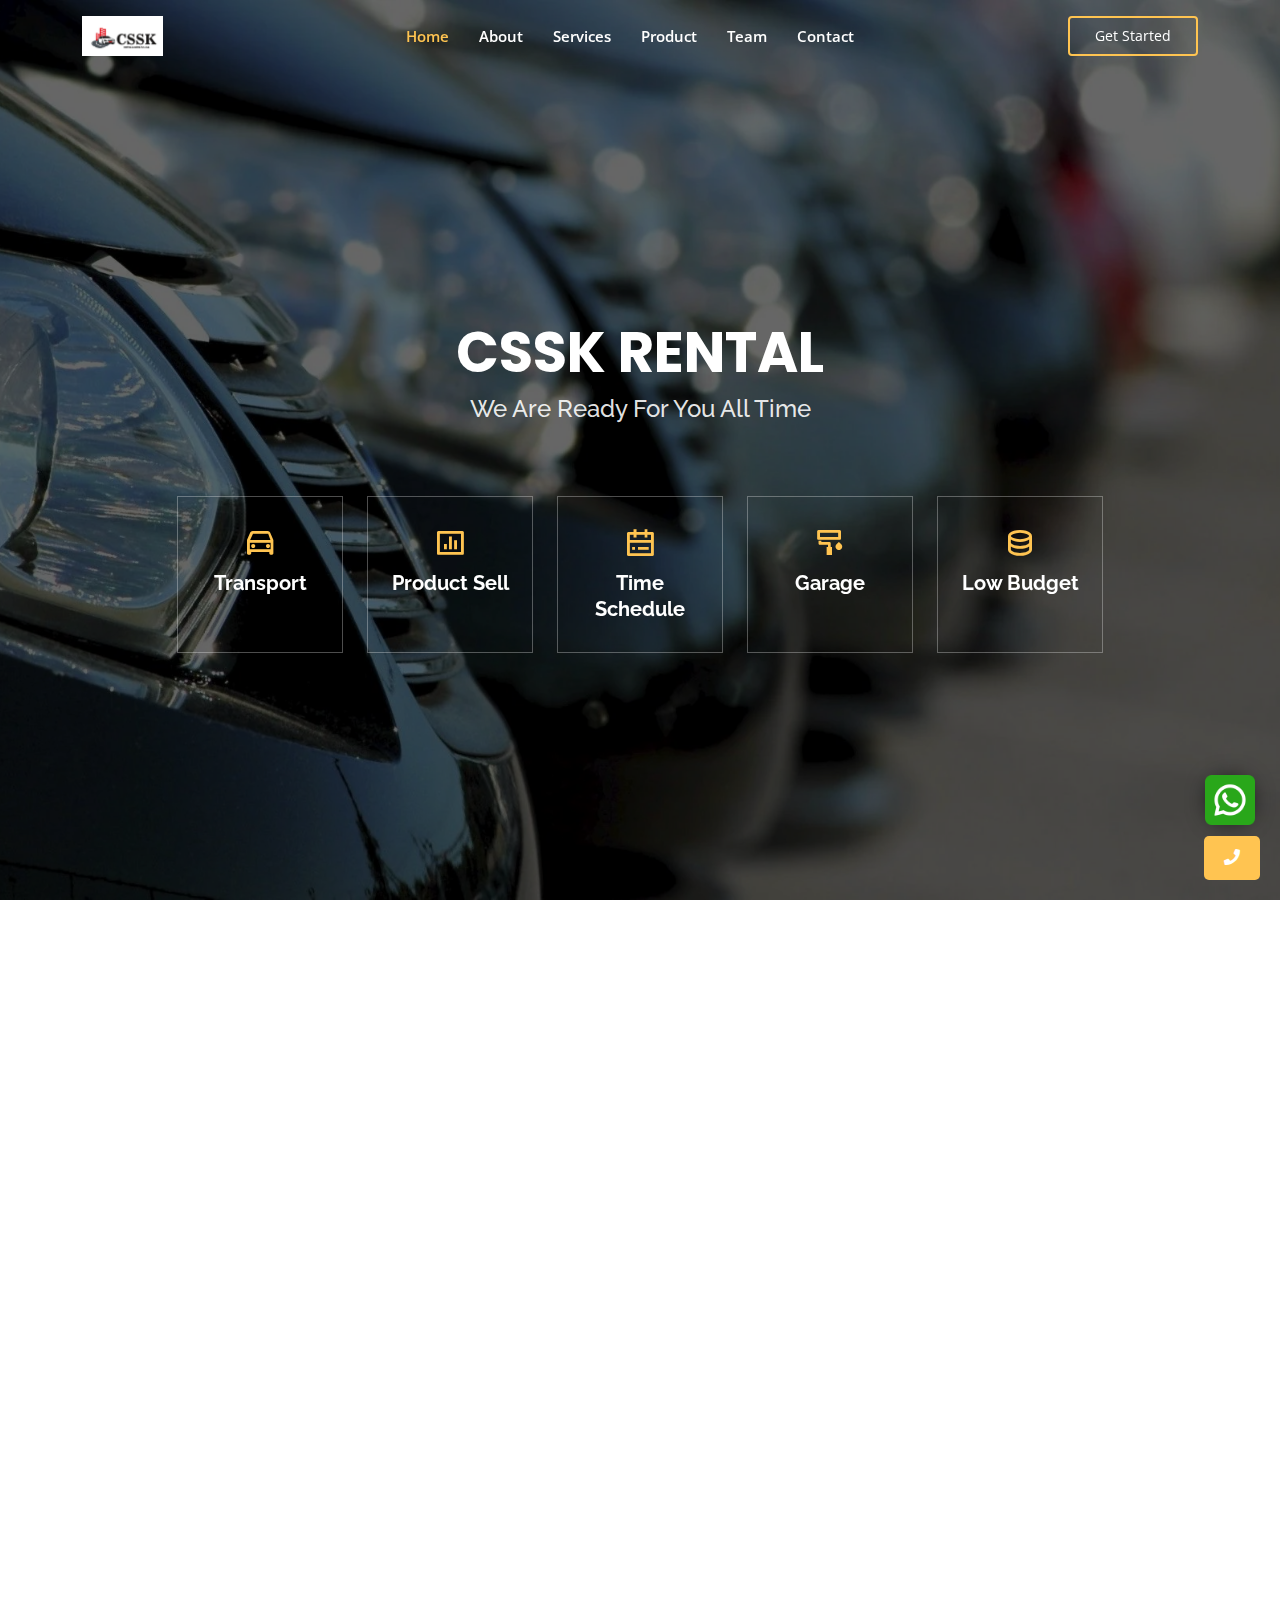
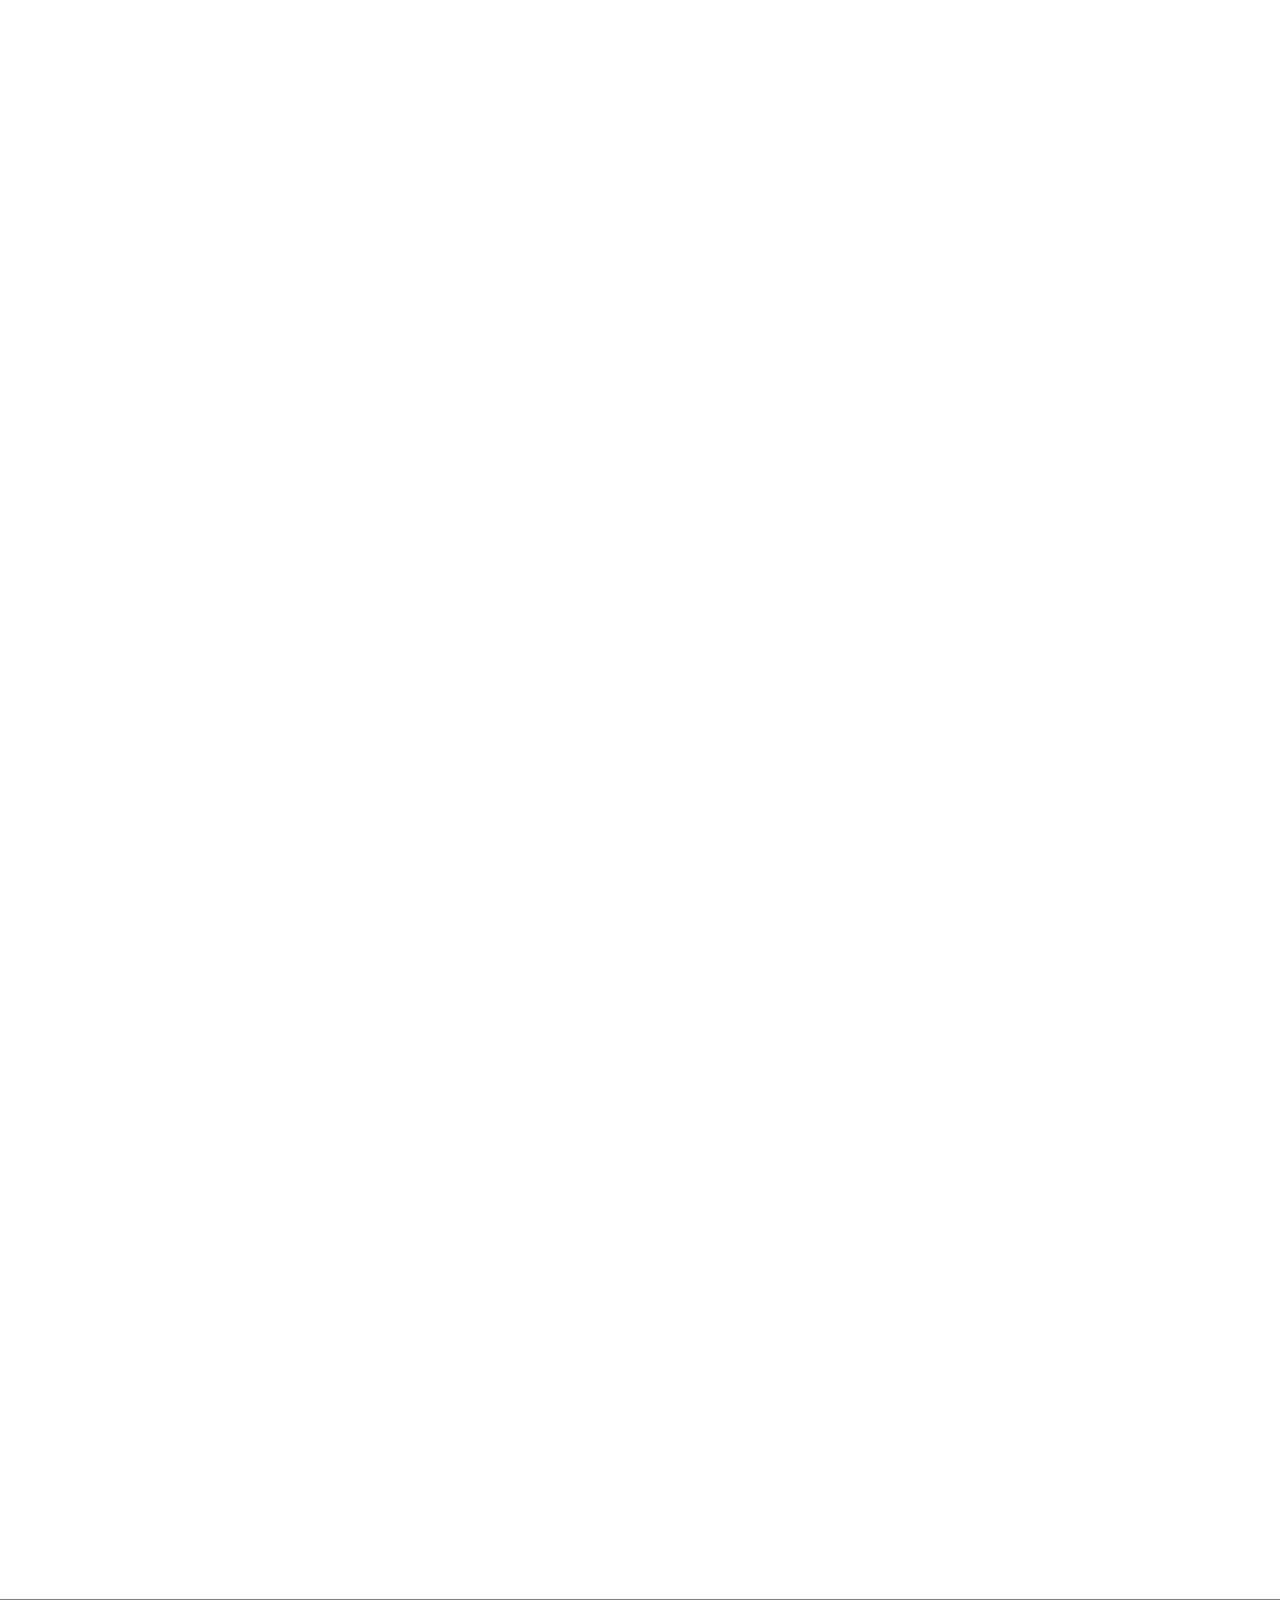
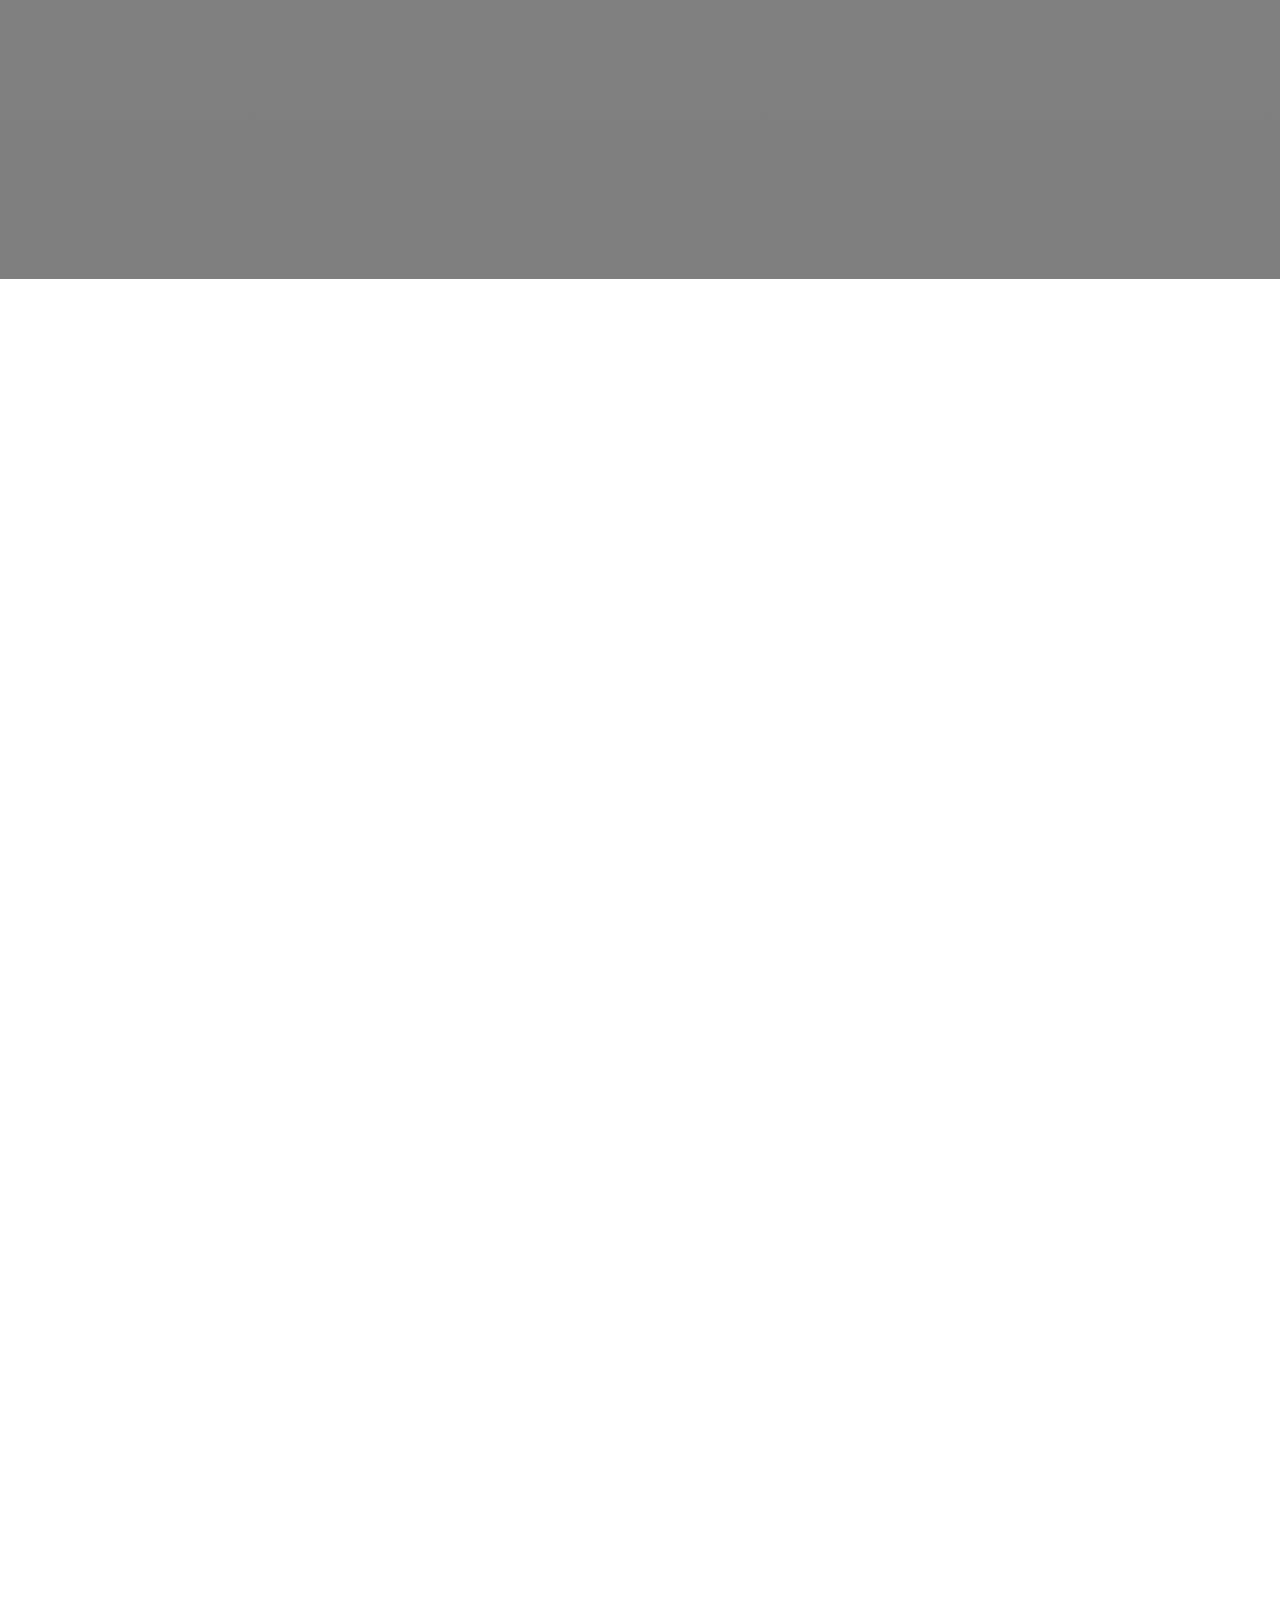
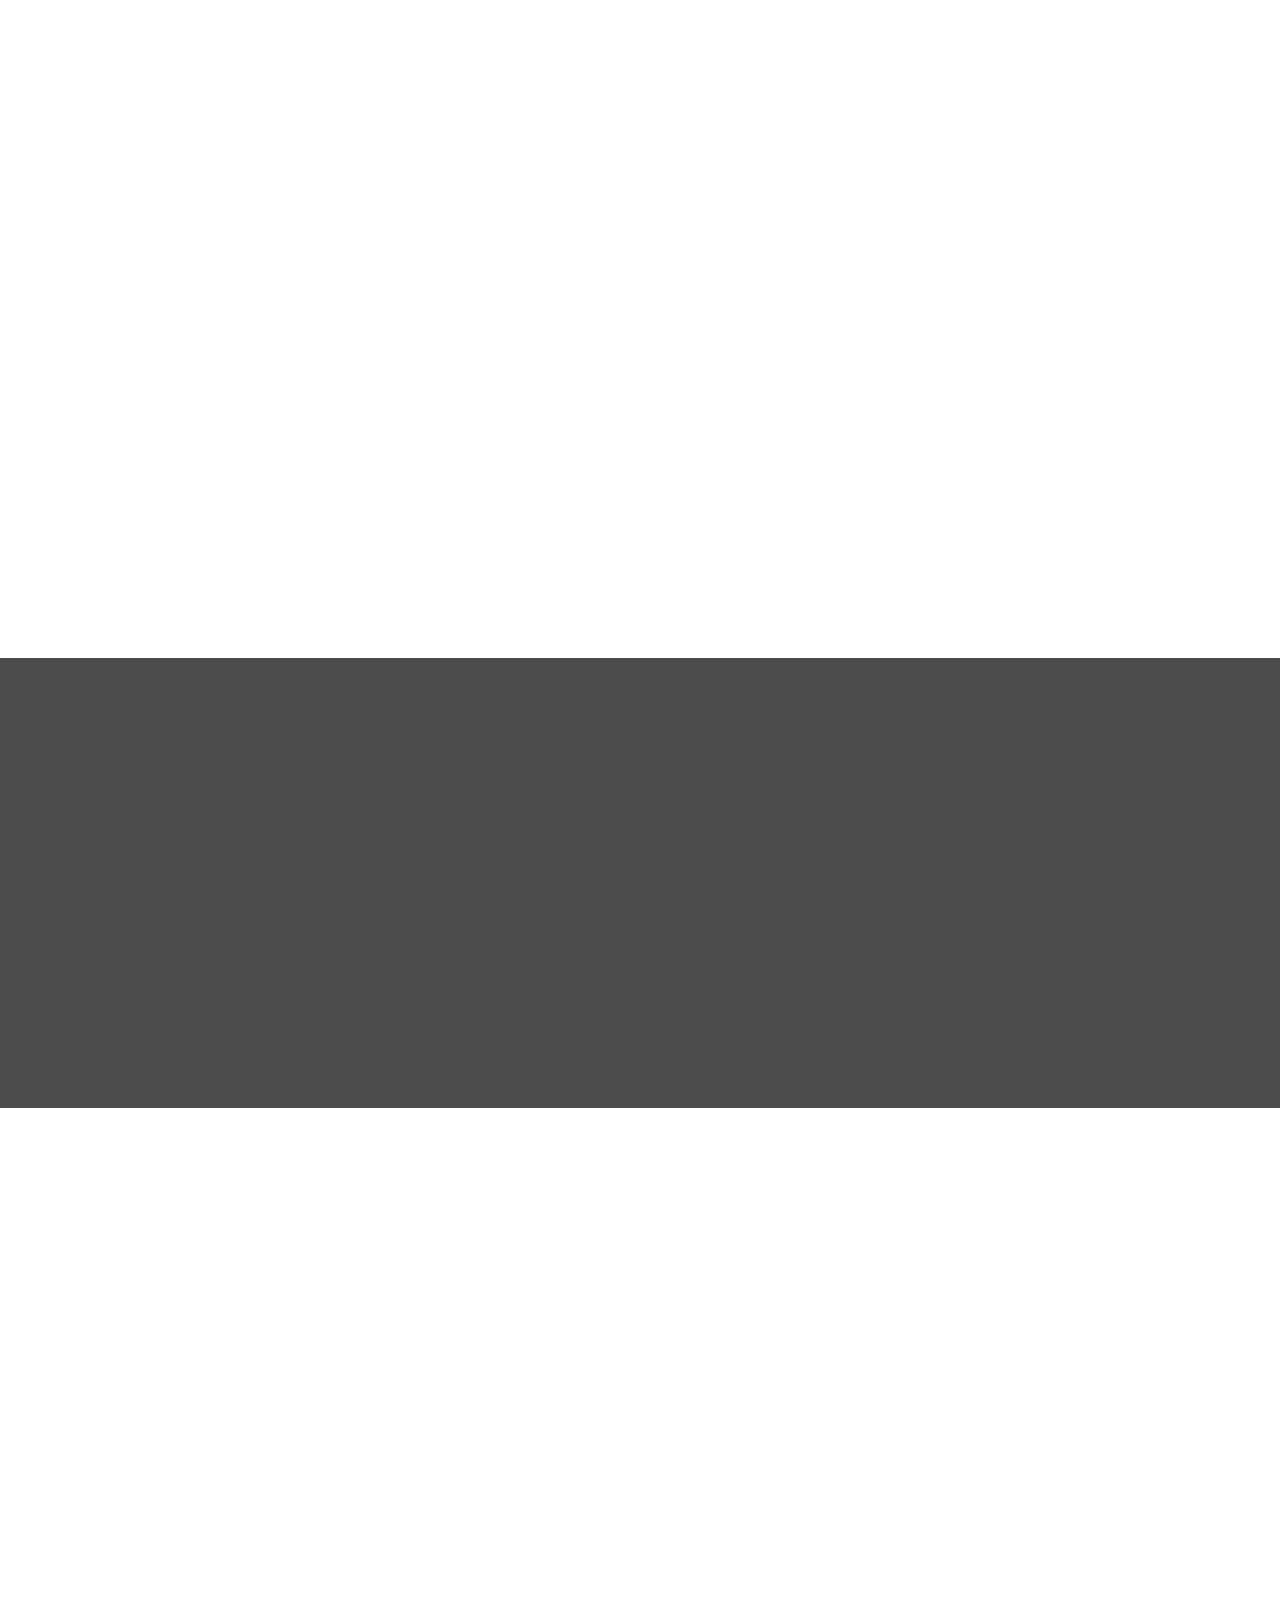
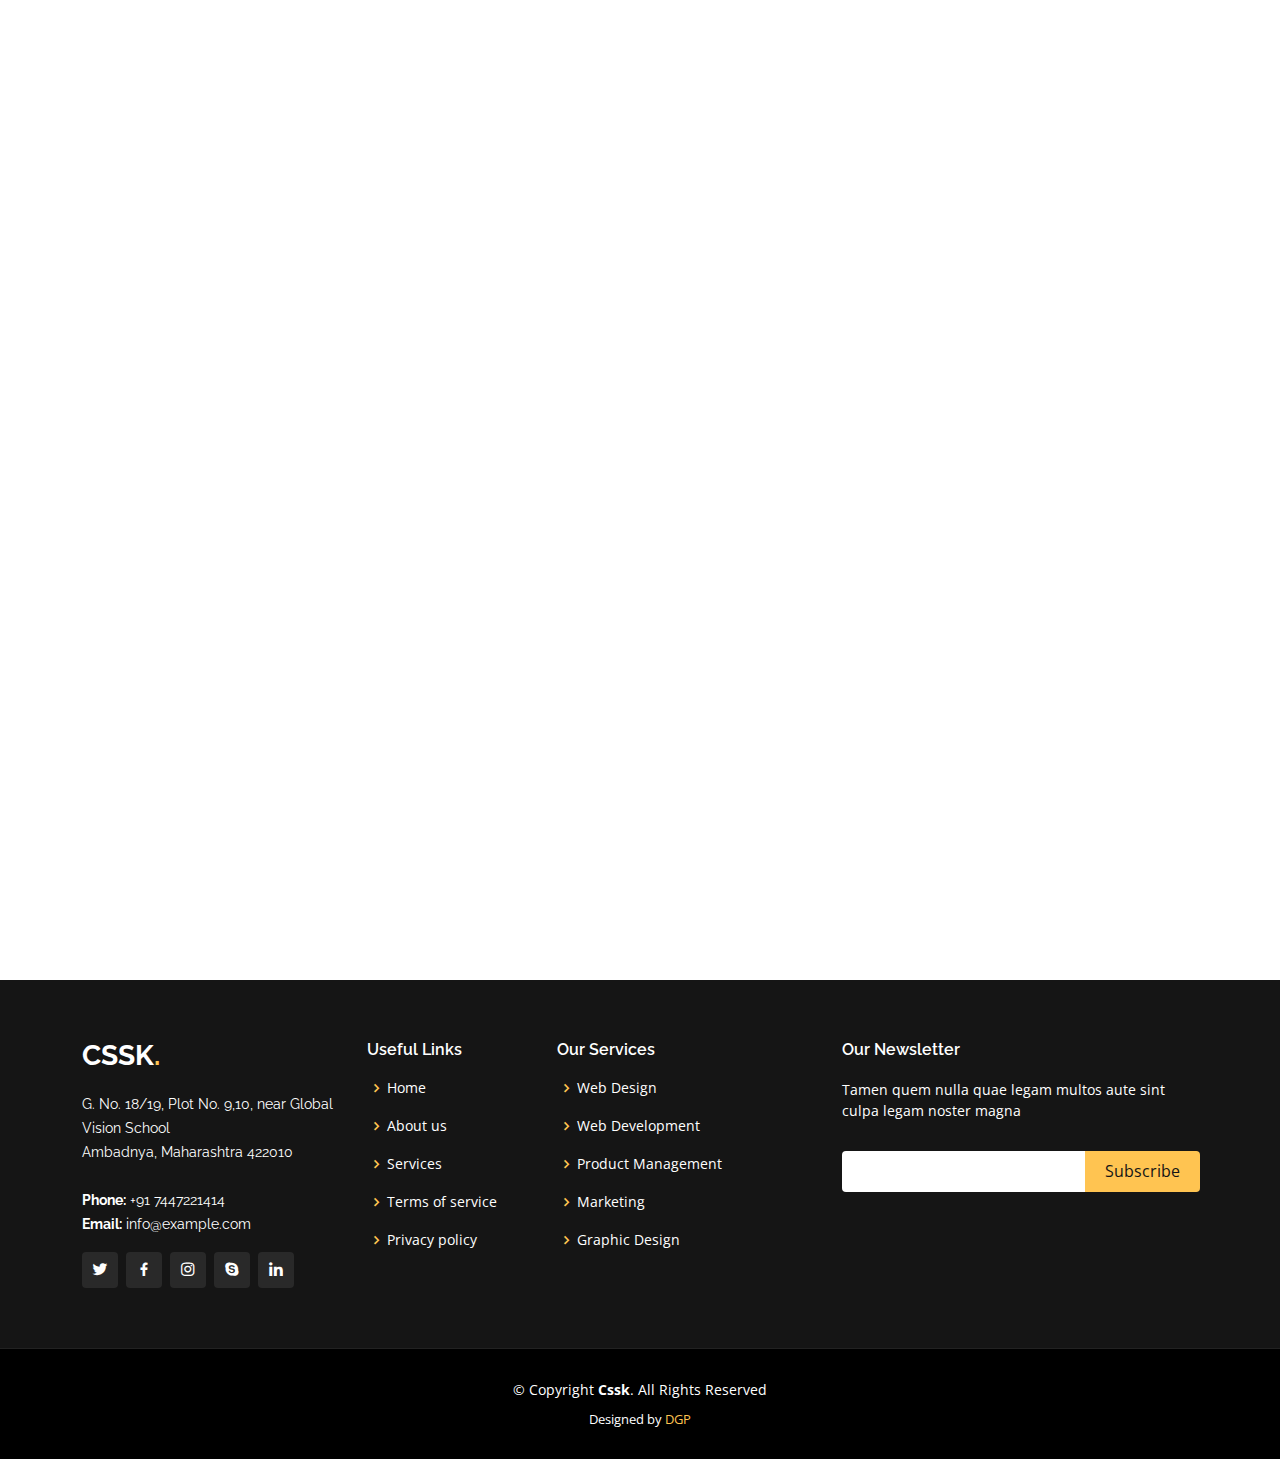
<file: index.html>
<!DOCTYPE html>
<html lang="en">

<head>
  <meta charset="utf-8">
  <meta content="width=device-width, initial-scale=1.0" name="viewport">

  <title>Cssk Rental Car - Index</title>
  <meta content="" name="description">
  <meta content="" name="keywords">

  <!-- Favicons -->
  <link href="assets/img/favicon.png" rel="icon">
  <link href="assets/img/apple-touch-icon.png" rel="apple-touch-icon">

  <!-- Google Fonts -->
  <link href="https://fonts.googleapis.com/css?family=Open+Sans:300,300i,400,400i,600,600i,700,700i|Raleway:300,300i,400,400i,500,500i,600,600i,700,700i|Poppins:300,300i,400,400i,500,500i,600,600i,700,700i" rel="stylesheet">

  <!-- Vendor CSS Files -->
  <link href="assets/vendor/aos/aos.css" rel="stylesheet">
  <link href="assets/vendor/bootstrap/css/bootstrap.min.css" rel="stylesheet">
  <link href="assets/vendor/bootstrap-icons/bootstrap-icons.css" rel="stylesheet">
  <link href="assets/vendor/boxicons/css/boxicons.min.css" rel="stylesheet">
  <link href="assets/vendor/glightbox/css/glightbox.min.css" rel="stylesheet">
  <link href="assets/vendor/remixicon/remixicon.css" rel="stylesheet">
  <link href="assets/vendor/swiper/swiper-bundle.min.css" rel="stylesheet">
  <link rel="stylesheet" href="https://cdnjs.cloudflare.com/ajax/libs/font-awesome/6.0.0-beta3/css/all.min.css" integrity="sha384-eOJMYsd531fumo/i64j6dUN/+pY9D6XZzLj7lmNHAr/3uprhz6E4V5I5FPMwS/OR8" crossorigin="anonymous">

  <!-- Template Main CSS File -->
  <link href="assets/css/style.css" rel="stylesheet">
  <link rel="stylesheet" href="https://cdnjs.cloudflare.com/ajax/libs/font-awesome/5.15.4/css/all.min.css">


</head>

<body>

  <!-- ======= Header ======= -->
  <header id="header" class="fixed-top ">
    <div class="container d-flex align-items-center justify-content-lg-between">

      <h1 class="logo me-auto me-lg-0"><a href="index.html"><img src="assets/img/favicon.png" alt="" class="img-fluid"></a></h1>
      <!-- Uncomment below if you prefer to use an image logo -->
      

      <nav id="navbar" class="navbar order-last order-lg-0">
        <ul>
          <li><a class="nav-link scrollto active" href="#hero">Home</a></li>
          <li><a class="nav-link scrollto" href="#about">About</a></li>
          <li><a class="nav-link scrollto" href="#services">Services</a></li>
          <li><a class="nav-link scrollto " href="#portfolio">Product</a></li>
          <li><a class="nav-link scrollto" href="#team">Team</a></li>
        <!--<li class="dropdown"><a href="#"><span>Drop Down</span> <i class="bi bi-chevron-down"></i></a>
            <ul>
              <li><a href="#">Drop Down 1</a></li>
              <li class="dropdown"><a href="#"><span>Deep Drop Down</span> <i class="bi bi-chevron-right"></i></a>
                <ul>
                  <li><a href="#">Deep Drop Down 1</a></li>
                  <li><a href="#">Deep Drop Down 2</a></li>
                  <li><a href="#">Deep Drop Down 3</a></li>
                  <li><a href="#">Deep Drop Down 4</a></li>
                  <li><a href="#">Deep Drop Down 5</a></li>
                </ul> 
              </li>
              <li><a href="#">Drop Down 2</a></li>
              <li><a href="#">Drop Down 3</a></li>
              <li><a href="#">Drop Down 4</a></li>
            </ul>
          </li>-->
          <li><a class="nav-link scrollto" href="#contact">Contact</a></li>
        </ul>
        <i class="bi bi-list mobile-nav-toggle"></i>
      </nav><!-- .navbar -->

      <a href="./rental.html" class="get-started-btn scrollto">Get Started</a>

    </div>
  </header><!-- End Header -->

  <!-- ======= Hero Section ======= -->
  <section id="hero" class="d-flex align-items-center justify-content-center">
    <div class="container" data-aos="fade-up">

      <div class="row justify-content-center" data-aos="fade-up" data-aos-delay="150">
        <div class="col-xl-6 col-lg-8">
          <h1> CSSK RENTAL </h1>
          <h2>We Are Ready For You All Time </h2>
        </div>
      </div>

      <div class="row gy-4 mt-5 justify-content-center" data-aos="zoom-in" data-aos-delay="250">
        <div class="col-xl-2 col-md-4">
          <div class="icon-box">
            <i class="ri-car-line"></i>
            <h3><a href="">Transport</a></h3>
          </div>
        </div>
        <div class="col-xl-2 col-md-4">
          <div class="icon-box">
            <i class="ri-bar-chart-box-line"></i>
            <h3><a href="">Product Sell</a></h3>
          </div>
        </div>
        <div class="col-xl-2 col-md-4">
          <div class="icon-box">
            <i class="ri-calendar-todo-line"></i>
            <h3><a href="">Time Schedule</a></h3>
          </div>
        </div>
        <div class="col-xl-2 col-md-4">
          <div class="icon-box">
            <i class="ri-paint-brush-line"></i>
            <h3><a href="">Garage</a></h3>
          </div>
        </div>
        <div class="col-xl-2 col-md-4">
          <div class="icon-box">
            <i class="ri-database-2-line"></i>
            <h3><a href="">Low Budget</a></h3>
          </div>
        </div>
      </div>

    </div>
  </section><!-- End Hero -->

  <main id="main">

    <!-- ======= About Section ======= -->
    <section id="about" class="about">
      <div class="container" data-aos="fade-up">

        <div class="row">
          <div class="col-lg-6 order-1 order-lg-2" data-aos="fade-left" data-aos-delay="100">
            <img src="assets/img/about.jpg" class="img-fluid" alt="">
          </div>
          <div class="col-lg-6 pt-4 pt-lg-0 order-2 order-lg-1 content" data-aos="fade-right" data-aos-delay="100">
            <h3> At CSSK PVT LTD , </h3>
            <p class="fst-italic">
              we're not just in the business of providing rental cars; we're in the business of creating unforgettable experiences. With a commitment to exceptional service and a diverse portfolio of offerings, we've been serving customers across India .
            </p>
            <ul>
              <li><i class="ri-check-double-line"></i> From compact cars to luxury SUVs, we offer a wide range of vehicles to suit every preference and budget</li>
              <li><i class="ri-check-double-line"></i> Our team of dedicated professionals goes above and beyond to ensure that every customer receives personalized attention and assistance.</li>
              <li><i class="ri-check-double-line"></i> We're constantly striving to stay ahead of the curve, leveraging the latest technology and industry trends to enhance the customer experience.</li>
              <li><i class="ri-check-double-line"></i> We believe in giving back to the communities we serve, partnering with local organizations and initiatives to make a positive impact.</li>
            </ul>
            <p>
              At CSSK , our mission is clear: to exceed expectations at every turn. Whether it's providing top-notch rental vehicles, offering convenient transportation solutions, or delivering innovative business services, we're dedicated to delivering excellence in everything we do.
            </p>
          </div>
        </div>

      </div>
    </section><!-- End About Section -->

    <!-- ======= Clients Section ======= -->
    <section id="clients" class="clients">
      <div class="container" data-aos="zoom-in">

        <div class="clients-slider swiper">
          <div class="swiper-wrapper align-items-center">
            <div class="swiper-slide"><img src="assets/img/clients/client-1.png" class="img-fluid" alt=""></div>
            <div class="swiper-slide"><img src="assets/img/clients/client-2.png" class="img-fluid" alt=""></div>
            <div class="swiper-slide"><img src="assets/img/clients/client-3.png" class="img-fluid" alt=""></div>
            <div class="swiper-slide"><img src="assets/img/clients/client-4.png" class="img-fluid" alt=""></div>
            <div class="swiper-slide"><img src="assets/img/clients/client-5.png" class="img-fluid" alt=""></div>
            <div class="swiper-slide"><img src="assets/img/clients/client-6.png" class="img-fluid" alt=""></div>
            <div class="swiper-slide"><img src="assets/img/clients/client-7.png" class="img-fluid" alt=""></div>
            <div class="swiper-slide"><img src="assets/img/clients/client-8.png" class="img-fluid" alt=""></div>
            <div class="swiper-slide"><img src="assets/img/clients/client-9.png" class="img-fluid" alt=""></div>
            <div class="swiper-slide"><img src="assets/img/clients/client-10.png" class="img-fluid" alt=""></div>
          </div>
          <div class="swiper-pagination"></div>
        </div>

      </div>
    </section><!-- End Clients Section -->

    <!-- ======= Features Section ======= -->
    <section id="features" class="features">
      <div class="container" data-aos="fade-up">

        <div class="row">
          <div class="image col-lg-6" style='background-image: url("assets/img/features.jpg");' data-aos="fade-right"></div>
          <div class="col-lg-6" data-aos="fade-left" data-aos-delay="100">
            <div class="icon-box mt-5 mt-lg-0" data-aos="zoom-in" data-aos-delay="150">
              <i class="bx bx-receipt"></i>
              <h4>Diverse Fleet</h4>
              <p>Choose from a wide range of vehicles to suit every need and budget.</p>
            </div>
            <div class="icon-box mt-5" data-aos="zoom-in" data-aos-delay="150">
              <i class="bx bx-cube-alt"></i>
              <h4>Exceptional Service</h4>
              <p>Our team goes above and beyond to ensure your satisfaction.</p>
            </div>
            <div class="icon-box mt-5" data-aos="zoom-in" data-aos-delay="150">
              <i class="bx bx-images"></i>
              <h4>Innovation</h4>
              <p>We stay ahead of the curve with the latest technology and trends</p>
            </div>
            <div class="icon-box mt-5" data-aos="zoom-in" data-aos-delay="150">
              <i class="bx bx-shield"></i>
              <h4>Community Engagement</h4>
              <p>We're committed to giving back to the communities we serve.</p>
            </div>
          </div>
        </div>

      </div>
    </section><!-- End Features Section -->

    <!-- ======= Services Section ======= -->
    <section id="services" class="services">
      <div class="container" data-aos="fade-up">

        <div class="section-title">
          <h2>Services</h2>
          <p>Check our Services</p>
        </div>

        <div class="row">
          <div class="col-lg-4 col-md-6 d-flex align-items-stretch" data-aos="zoom-in" data-aos-delay="100">
            <div class="icon-box">
              <div class="icon"><i class="bx bxl-dribbble"></i></div>
              <h4><a href="">Rental Car </a></h4>
              <p>Adventure awaits, just a rental car away</p>
            </div>
          </div>

          <div class="col-lg-4 col-md-6 d-flex align-items-stretch mt-4 mt-md-0" data-aos="zoom-in" data-aos-delay="200">
            <div class="icon-box">
              <div class="icon"><i class="bx bx-file"></i></div>
              <h4><a href="">Garage</a></h4>
              <p>The only way to do great work is to love what you do</p>
            </div>
          </div>

          <div class="col-lg-4 col-md-6 d-flex align-items-stretch mt-4 mt-lg-0" data-aos="zoom-in" data-aos-delay="300">
            <div class="icon-box">
              <div class="icon"><i class="bx bx-tachometer"></i></div>
              <h4><a href="">Event Management</a></h4>
              <p>Event management is not just a job; it's a passion. It's about turning dreams into reality and creating moments that matter</p>
            </div>
          </div>

          <div class="col-lg-4 col-md-6 d-flex align-items-stretch mt-4" data-aos="zoom-in" data-aos-delay="100">
            <div class="icon-box">
              <div class="icon"><i class="bx bx-world"></i></div>
              <h4><a href="">Nemo Enim</a></h4>
              <p>At vero eos et accusamus et iusto odio dignissimos ducimus qui blanditiis</p>
            </div>
          </div>

          <div class="col-lg-4 col-md-6 d-flex align-items-stretch mt-4" data-aos="zoom-in" data-aos-delay="200">
            <div class="icon-box">
              <div class="icon"><i class="bx bx-slideshow"></i></div>
              <h4><a href="">Dele cardo</a></h4>
              <p>Quis consequatur saepe eligendi voluptatem consequatur dolor consequuntur</p>
            </div>
          </div>

          <div class="col-lg-4 col-md-6 d-flex align-items-stretch mt-4" data-aos="zoom-in" data-aos-delay="300">
            <div class="icon-box">
              <div class="icon"><i class="bx bx-arch"></i></div>
              <h4><a href="">Divera don</a></h4>
              <p>Modi nostrum vel laborum. Porro fugit error sit minus sapiente sit aspernatur</p>
            </div>
          </div>

        </div>

      </div>
    </section><!-- End Services Section -->

    <!-- ======= Cta Section ======= -->
    <section id="cta" class="cta">
      <div class="container" data-aos="zoom-in">

        <div class="text-center">
          <h3>Call To Action</h3>
          <p> Duis aute irure dolor in reprehenderit in voluptate velit esse cillum dolore eu fugiat nulla pariatur. Excepteur sint occaecat cupidatat non proident, sunt in culpa qui officia deserunt mollit anim id est laborum.</p>
          <a class="cta-btn" href="rental.html">Call To Action</a>
        </div>

      </div>
    </section><!-- End Cta Section -->

    <!-- ======= Portfolio Section ======= -->
    <section id="portfolio" class="portfolio">
      <div class="container" data-aos="fade-up">

        <div class="section-title">
          <h2>Portfolio</h2>
          <p>Check our Portfolio</p>
        </div>

        <div class="row" data-aos="fade-up" data-aos-delay="100">
          <div class="col-lg-12 d-flex justify-content-center">
            <ul id="portfolio-flters">
              <li data-filter="*" class="filter-active">All</li>
              <li data-filter=".filter-app">App</li>
              <li data-filter=".filter-card">Card</li>
              <li data-filter=".filter-web">Web</li>
            </ul>
          </div>
        </div>

        <div class="row portfolio-container" data-aos="fade-up" data-aos-delay="200">

          <div class="col-lg-4 col-md-6 portfolio-item filter-app">
            <div class="portfolio-wrap">
              <img src="assets/img/portfolio/portfolio-1.jpg" class="img-fluid" alt="">
              <div class="portfolio-info">
                <h4>App 1</h4>
                <p>App</p>
                <div class="portfolio-links">
                  <a href="assets/img/portfolio/portfolio-1.jpg" data-gallery="portfolioGallery" class="portfolio-lightbox" title="App 1"><i class="bx bx-plus"></i></a>
                  <a href="portfolio-details.html" title="More Details"><i class="bx bx-link"></i></a>
                </div>
              </div>
            </div>
          </div>

          <div class="col-lg-4 col-md-6 portfolio-item filter-web">
            <div class="portfolio-wrap">
              <img src="assets/img/portfolio/portfolio-2.jpg" class="img-fluid" alt="">
              <div class="portfolio-info">
                <h4>Web 3</h4>
                <p>Web</p>
                <div class="portfolio-links">
                  <a href="assets/img/portfolio/portfolio-2.jpg" data-gallery="portfolioGallery" class="portfolio-lightbox" title="Web 3"><i class="bx bx-plus"></i></a>
                  <a href="portfolio-details.html" title="More Details"><i class="bx bx-link"></i></a>
                </div>
              </div>
            </div>
          </div>

          <div class="col-lg-4 col-md-6 portfolio-item filter-app">
            <div class="portfolio-wrap">
              <img src="assets/img/portfolio/portfolio-3.jpg" class="img-fluid" alt="">
              <div class="portfolio-info">
                <h4>App 2</h4>
                <p>App</p>
                <div class="portfolio-links">
                  <a href="assets/img/portfolio/portfolio-3.jpg" data-gallery="portfolioGallery" class="portfolio-lightbox" title="App 2"><i class="bx bx-plus"></i></a>
                  <a href="portfolio-details.html" title="More Details"><i class="bx bx-link"></i></a>
                </div>
              </div>
            </div>
          </div>

          <div class="col-lg-4 col-md-6 portfolio-item filter-card">
            <div class="portfolio-wrap">
              <img src="assets/img/portfolio/portfolio-4.jpg" class="img-fluid" alt="">
              <div class="portfolio-info">
                <h4>Card 2</h4>
                <p>Card</p>
                <div class="portfolio-links">
                  <a href="assets/img/portfolio/portfolio-4.jpg" data-gallery="portfolioGallery" class="portfolio-lightbox" title="Card 2"><i class="bx bx-plus"></i></a>
                  <a href="portfolio-details.html" title="More Details"><i class="bx bx-link"></i></a>
                </div>
              </div>
            </div>
          </div>

          <div class="col-lg-4 col-md-6 portfolio-item filter-web">
            <div class="portfolio-wrap">
              <img src="assets/img/portfolio/portfolio-5.jpg" class="img-fluid" alt="">
              <div class="portfolio-info">
                <h4>Web 2</h4>
                <p>Web</p>
                <div class="portfolio-links">
                  <a href="assets/img/portfolio/portfolio-5.jpg" data-gallery="portfolioGallery" class="portfolio-lightbox" title="Web 2"><i class="bx bx-plus"></i></a>
                  <a href="portfolio-details.html" title="More Details"><i class="bx bx-link"></i></a>
                </div>
              </div>
            </div>
          </div>

          <div class="col-lg-4 col-md-6 portfolio-item filter-app">
            <div class="portfolio-wrap">
              <img src="assets/img/portfolio/portfolio-6.jpg" class="img-fluid" alt="">
              <div class="portfolio-info">
                <h4>App 3</h4>
                <p>App</p>
                <div class="portfolio-links">
                  <a href="assets/img/portfolio/portfolio-6.jpg" data-gallery="portfolioGallery" class="portfolio-lightbox" title="App 3"><i class="bx bx-plus"></i></a>
                  <a href="portfolio-details.html" title="More Details"><i class="bx bx-link"></i></a>
                </div>
              </div>
            </div>
          </div>

          <div class="col-lg-4 col-md-6 portfolio-item filter-card">
            <div class="portfolio-wrap">
              <img src="assets/img/portfolio/portfolio-7.jpg" class="img-fluid" alt="">
              <div class="portfolio-info">
                <h4>Card 1</h4>
                <p>Card</p>
                <div class="portfolio-links">
                  <a href="assets/img/portfolio/portfolio-7.jpg" data-gallery="portfolioGallery" class="portfolio-lightbox" title="Card 1"><i class="bx bx-plus"></i></a>
                  <a href="portfolio-details.html" title="More Details"><i class="bx bx-link"></i></a>
                </div>
              </div>
            </div>
          </div>

          <div class="col-lg-4 col-md-6 portfolio-item filter-card">
            <div class="portfolio-wrap">
              <img src="assets/img/portfolio/portfolio-8.jpg" class="img-fluid" alt="">
              <div class="portfolio-info">
                <h4>Card 3</h4>
                <p>Card</p>
                <div class="portfolio-links">
                  <a href="assets/img/portfolio/portfolio-8.jpg" data-gallery="portfolioGallery" class="portfolio-lightbox" title="Card 3"><i class="bx bx-plus"></i></a>
                  <a href="portfolio-details.html" title="More Details"><i class="bx bx-link"></i></a>
                </div>
              </div>
            </div>
          </div>

          <div class="col-lg-4 col-md-6 portfolio-item filter-web">
            <div class="portfolio-wrap">
              <img src="assets/img/portfolio/portfolio-9.jpg" class="img-fluid" alt="">
              <div class="portfolio-info">
                <h4>Web 3</h4>
                <p>Web</p>
                <div class="portfolio-links">
                  <a href="assets/img/portfolio/portfolio-9.jpg" data-gallery="portfolioGallery" class="portfolio-lightbox" title="Web 3"><i class="bx bx-plus"></i></a>
                  <a href="portfolio-details.html" title="More Details"><i class="bx bx-link"></i></a>
                </div>
              </div>
            </div>
          </div>

        </div>

      </div>
    </section><!-- End Portfolio Section -->

    <!-- ======= Counts Section ======= -->
    <section id="counts" class="counts">
      <div class="container" data-aos="fade-up">

        <div class="row no-gutters">
          <div class="image col-xl-5 d-flex align-items-stretch justify-content-center justify-content-lg-start" data-aos="fade-right" data-aos-delay="100"></div>
          <div class="col-xl-7 ps-4 ps-lg-5 pe-4 pe-lg-1 d-flex align-items-stretch" data-aos="fade-left" data-aos-delay="100">
            <div class="content d-flex flex-column justify-content-center">
              <h3>Total Our Achivements</h3>
              <p>
                Lorem ipsum dolor sit amet, consectetur adipiscing elit, sed do eiusmod tempor incididunt ut labore et dolore magna aliqua. Duis aute irure dolor in reprehenderit
              </p>
              <div class="row">
                <div class="col-md-6 d-md-flex align-items-md-stretch">
                  <div class="count-box">
                    <i class="bi bi-emoji-smile"></i>
                    <span data-purecounter-start="0" data-purecounter-end="300" data-purecounter-duration="2" class="purecounter"></span>
                    <p><strong>Happy Clients</strong> consequuntur voluptas nostrum aliquid ipsam architecto ut.</p>
                  </div>
                </div>

                <div class="col-md-6 d-md-flex align-items-md-stretch">
                  <div class="count-box">
                    <i class="bi bi-journal-richtext"></i>
                    <span data-purecounter-start="0" data-purecounter-end="150" data-purecounter-duration="2" class="purecounter"></span>
                    <p><strong>Projects</strong> adipisci atque cum quia aspernatur totam laudantium et quia dere tan</p>
                  </div>
                </div>

                <div class="col-md-6 d-md-flex align-items-md-stretch">
                  <div class="count-box">
                    <i class="bi bi-clock"></i>
                    <span data-purecounter-start="0" data-purecounter-end="5" data-purecounter-duration="4" class="purecounter"></span>
                    <p><strong>Years of experience</strong> aut commodi quaerat modi aliquam nam ducimus aut voluptate non vel</p>
                  </div>
                </div>

                <div class="col-md-6 d-md-flex align-items-md-stretch">
                  <div class="count-box">
                    <i class="bi bi-award"></i>
                    <span data-purecounter-start="0" data-purecounter-end="20" data-purecounter-duration="4" class="purecounter"></span>
                    <p><strong>Awards</strong> rerum asperiores dolor alias quo reprehenderit eum et nemo pad der</p>
                  </div>
                </div>
              </div>
            </div><!-- End .content-->
          </div>
        </div>

      </div>
    </section><!-- End Counts Section -->

    <!-- ======= Testimonials Section ======= -->
    <section id="testimonials" class="testimonials">
      <div class="container" data-aos="zoom-in">

        <div class="testimonials-slider swiper" data-aos="fade-up" data-aos-delay="100">
          <div class="swiper-wrapper">

            <div class="swiper-slide">
              <div class="testimonial-item">
                <img src="assets/img/testimonials/testimonials-1.jpg" class="testimonial-img" alt="">
                <h3>Khairnar</h3>
                <h4>Ceo &amp; Founder</h4>
                <p>
                  <i class="bx bxs-quote-alt-left quote-icon-left"></i>
                  A satisfied customer is the best business strategy of all.
                  <i class="bx bxs-quote-alt-right quote-icon-right"></i>
                </p>
              </div>
            </div><!-- End testimonial item -->

            <div class="swiper-slide">
              <div class="testimonial-item">
                <img src="assets/img/testimonials/testimonials-2.jpg" class="testimonial-img" alt="">
                <h3>Sara Wilsson</h3>
                <h4>Designer</h4>
                <p>
                  <i class="bx bxs-quote-alt-left quote-icon-left"></i>
                  Export tempor illum tamen malis malis eram quae irure esse labore quem cillum quid cillum eram malis quorum velit fore eram velit sunt aliqua noster fugiat irure amet legam anim culpa.
                  <i class="bx bxs-quote-alt-right quote-icon-right"></i>
                </p>
              </div>
            </div><!-- End testimonial item -->

            <div class="swiper-slide">
              <div class="testimonial-item">
                <img src="assets/img/testimonials/testimonials-3.jpg" class="testimonial-img" alt="">
                <h3>Jena Karlis</h3>
                <h4>Store Owner</h4>
                <p>
                  <i class="bx bxs-quote-alt-left quote-icon-left"></i>
                  Enim nisi quem export duis labore cillum quae magna enim sint quorum nulla quem veniam duis minim tempor labore quem eram duis noster aute amet eram fore quis sint minim.
                  <i class="bx bxs-quote-alt-right quote-icon-right"></i>
                </p>
              </div>
            </div><!-- End testimonial item -->

            <div class="swiper-slide">
              <div class="testimonial-item">
                <img src="assets/img/testimonials/testimonials-4.jpg" class="testimonial-img" alt="">
                <h3>Matt Brandon</h3>
                <h4>Freelancer</h4>
                <p>
                  <i class="bx bxs-quote-alt-left quote-icon-left"></i>
                  Fugiat enim eram quae cillum dolore dolor amet nulla culpa multos export minim fugiat minim velit minim dolor enim duis veniam ipsum anim magna sunt elit fore quem dolore labore illum veniam.
                  <i class="bx bxs-quote-alt-right quote-icon-right"></i>
                </p>
              </div>
            </div><!-- End testimonial item -->

            <div class="swiper-slide">
              <div class="testimonial-item">
                <img src="assets/img/testimonials/testimonials-5.jpg" class="testimonial-img" alt="">
                <h3>John Larson</h3>
                <h4>Entrepreneur</h4>
                <p>
                  <i class="bx bxs-quote-alt-left quote-icon-left"></i>
                  Quis quorum aliqua sint quem legam fore sunt eram irure aliqua veniam tempor noster veniam enim culpa labore duis sunt culpa nulla illum cillum fugiat legam esse veniam culpa fore nisi cillum quid.
                  <i class="bx bxs-quote-alt-right quote-icon-right"></i>
                </p>
              </div>
            </div><!-- End testimonial item -->
          </div>
          <div class="swiper-pagination"></div>
        </div>

      </div>
    </section><!-- End Testimonials Section -->

    <!-- ======= Team Section ======= -->
    <section id="team" class="team">
      <div class="container" data-aos="fade-up">

        <div class="section-title">
          <h2>Team</h2>
          <p>Check our Team</p>
        </div>

        <div class="row">

          <div class="col-lg-3 col-md-6 d-flex align-items-stretch">
            <div class="member" data-aos="fade-up" data-aos-delay="100">
              <div class="member-img">
                <img src="assets/img/team/team-1.jpg" class="img-fluid" alt="">
                <div class="social">
                  <a href=""><i class="bi bi-twitter"></i></a>
                  <a href=""><i class="bi bi-facebook"></i></a>
                  <a href=""><i class="bi bi-instagram"></i></a>
                  <a href=""><i class="bi bi-linkedin"></i></a>
                </div>
              </div>
              <div class="member-info">
                <h4>Walter White</h4>
                <span>Chief Executive Officer</span>
              </div>
            </div>
          </div>

          <div class="col-lg-3 col-md-6 d-flex align-items-stretch">
            <div class="member" data-aos="fade-up" data-aos-delay="200">
              <div class="member-img">
                <img src="assets/img/team/team-2.jpg" class="img-fluid" alt="">
                <div class="social">
                  <a href=""><i class="bi bi-twitter"></i></a>
                  <a href=""><i class="bi bi-facebook"></i></a>
                  <a href=""><i class="bi bi-instagram"></i></a>
                  <a href=""><i class="bi bi-linkedin"></i></a>
                </div>
              </div>
              <div class="member-info">
                <h4>Sarah Jhonson</h4>
                <span>Product Manager</span>
              </div>
            </div>
          </div>

          <div class="col-lg-3 col-md-6 d-flex align-items-stretch">
            <div class="member" data-aos="fade-up" data-aos-delay="300">
              <div class="member-img">
                <img src="assets/img/team/team-3.jpg" class="img-fluid" alt="">
                <div class="social">
                  <a href=""><i class="bi bi-twitter"></i></a>
                  <a href=""><i class="bi bi-facebook"></i></a>
                  <a href=""><i class="bi bi-instagram"></i></a>
                  <a href=""><i class="bi bi-linkedin"></i></a>
                </div>
              </div>
              <div class="member-info">
                <h4>William Anderson</h4>
                <span>CTO</span>
              </div>
            </div>
          </div>

          <div class="col-lg-3 col-md-6 d-flex align-items-stretch">
            <div class="member" data-aos="fade-up" data-aos-delay="400">
              <div class="member-img">
                <img src="assets/img/team/team-4.jpg" class="img-fluid" alt="">
                <div class="social">
                  <a href=""><i class="bi bi-twitter"></i></a>
                  <a href=""><i class="bi bi-facebook"></i></a>
                  <a href=""><i class="bi bi-instagram"></i></a>
                  <a href=""><i class="bi bi-linkedin"></i></a>
                </div>
              </div>
              <div class="member-info">
                <h4>Amanda Jepson</h4>
                <span>Accountant</span>
              </div>
            </div>
          </div>

        </div>

      </div>
    </section><!-- End Team Section -->

    <!-- ======= Contact Section ======= -->
    <section id="contact" class="contact">
      <div class="container" data-aos="fade-up">

        <div class="section-title">
          <h2>Contact</h2>
          <p>Contact Us</p>
        </div>

        <div>
          <iframe style="border:0; width: 100%; height: 270px;" src="https://www.google.com/maps/embed?pb=!1m18!1m12!1m3!1d3767.460287486934!2d73.7489033!3d19.9606599!2m3!1f0!2f0!3f0!3m2!1i1024!2i768!4f13.1!3m3!1m2!1s0x3bddeb6b732ba7bb%3A0xa13e01a892cc2a0b!2sShree%20Ram%20Car%20Service%20Center!5e0!3m2!1sen!2sin!4v1619001754683!5m2!1sen!2sin" frameborder="0" allowfullscreen></iframe>
        </div>

        <div class="row mt-5">

          <div class="col-lg-4">
            <div class="info">
              <div class="address">
                <i class="bi bi-geo-alt"></i>
                <h4>Location:</h4>
                <p>G. No. 18/19, Plot No. 9,10, near Global Vision School, vill, Ambadnya, Maharashtra 422010</p>
              </div>

              <div class="email">
                <i class="bi bi-envelope"></i>
                <h4>Email:</h4>
                <p>info@example.com</p>
              </div>

              <div class="phone">
                <i class="bi bi-phone"></i>
                <h4>Call:</h4>
                <p>+91 7447221414</p>
              </div>

            </div>

          </div>

          <div class="col-lg-8 mt-5 mt-lg-0">

            <form class="form" action="https://api.web3forms.com/submit" role="form" method="POST">
              <div class="row">
                <div class="col-md-6 form-group">
                  <input type="hidden" name="access_key" value="cba08553-3307-4f4f-b3ba-3d4b20a001c0">
                  <input type="text" name="name" class="form-control" id="name" placeholder="Your Name" required>
                </div>
                <div class="col-md-6 form-group mt-3 mt-md-0">
                  <input type="email" class="form-control" name="email" id="email" placeholder="Your Email" required>
                </div>
              </div>
              <div class="form-group mt-3">
                <input type="text" class="form-control" name="subject" id="subject" placeholder="Subject" required>
              </div>
              <div class="form-group mt-3">
                <textarea class="form-control" name="message" rows="5" placeholder="Message" required></textarea>
              </div>
              <div class="text-center"><button type="submit">Send Message</button></div>
            </form>

          </div>

        </div>
        
      </div>
    </section><!-- End Contact Section -->

  </main><!-- End #main -->

  <!-- ======= Footer ======= -->
  <footer id="footer">
    <div class="footer-top">
      <div class="container">
        <div class="row">   

          <div class="col-lg-3 col-md-6">
            <div class="footer-info">
              <h3>CSSK<span>.</span></h3>
              <p>
                G. No. 18/19, Plot No. 9,10, near Global Vision School <br>
                Ambadnya, Maharashtra 422010<br><br>
                <strong>Phone:</strong> +91 7447221414<br>
                <button class="call-button" onclick="window.location.href='tel:7447221414'"><i class="fas fa-phone"></i></button>
                
                <a href="https://api.whatsapp.com/send?phone=917447221414&text=Hi I need more information" class="whatsapp-button" title="Send us a WhatsApp message" target="_blank">
                  <img src="assets/img/whatsapp.png" height="1000px" width="1000px">
                </a>
                
                <strong>Email:</strong> info@example.com<br>
              </p>
              <div class="social-links mt-3">
                <a href="#" class="twitter"><i class="bx bxl-twitter"></i></a>
                <a href="#" class="facebook"><i class="bx bxl-facebook"></i></a>
                <a href="#" class="instagram"><i class="bx bxl-instagram"></i></a>
                <a href="#" class="google-plus"><i class="bx bxl-skype"></i></a>
                <a href="#" class="linkedin"><i class="bx bxl-linkedin"></i></a>
              </div>
            </div>
          </div>

          <div class="col-lg-2 col-md-6 footer-links">
            <h4>Useful Links</h4>
            <ul>
              <li><i class="bx bx-chevron-right"></i> <a href="#">Home</a></li>
              <li><i class="bx bx-chevron-right"></i> <a href="#">About us</a></li>
              <li><i class="bx bx-chevron-right"></i> <a href="#">Services</a></li>
              <li><i class="bx bx-chevron-right"></i> <a href="#">Terms of service</a></li>
              <li><i class="bx bx-chevron-right"></i> <a href="#">Privacy policy</a></li>
            </ul>
          </div>

          <div class="col-lg-3 col-md-6 footer-links">
            <h4>Our Services</h4>
            <ul>
              <li><i class="bx bx-chevron-right"></i> <a href="#">Web Design</a></li>
              <li><i class="bx bx-chevron-right"></i> <a href="#">Web Development</a></li>
              <li><i class="bx bx-chevron-right"></i> <a href="#">Product Management</a></li>
              <li><i class="bx bx-chevron-right"></i> <a href="#">Marketing</a></li>
              <li><i class="bx bx-chevron-right"></i> <a href="#">Graphic Design</a></li>
            </ul>
          </div>

          <div class="col-lg-4 col-md-6 footer-newsletter">
            <h4>Our Newsletter</h4>
            <p>Tamen quem nulla quae legam multos aute sint culpa legam noster magna</p>
            <form action="" method="post">
              <input type="email" name="email"><input type="submit" value="Subscribe">
            </form>

          </div>

        </div>
      </div>
    </div>

    <div class="container">
      <div class="copyright">
        &copy; Copyright <strong><span>Cssk</span></strong>. All Rights Reserved
      </div>
      <div class="credits">
              Designed by <a href="https://bootstrapmade.com/">DGP</a>
      </div>
    </div>
  </footer><!-- End Footer -->

  <!--<div id="preloader"></div>
  <a href="#" class="back-to-top d-flex align-items-center justify-content-center"><i class="bi bi-arrow-up-short"></i></a> -->

  <!-- Vendor JS Files -->
  <script src="assets/vendor/purecounter/purecounter_vanilla.js"></script>
  <script src="assets/vendor/aos/aos.js"></script>
  <script src="assets/vendor/bootstrap/js/bootstrap.bundle.min.js"></script>
  <script src="assets/vendor/glightbox/js/glightbox.min.js"></script>
  <script src="assets/vendor/isotope-layout/isotope.pkgd.min.js"></script>
  <script src="assets/vendor/swiper/swiper-bundle.min.js"></script>
  <script src="assets/vendor/php-email-form/validate.js"></script>

  <!-- Template Main JS File -->
  <script src="assets/js/main.js"></script>

</body>

</html>
</file>
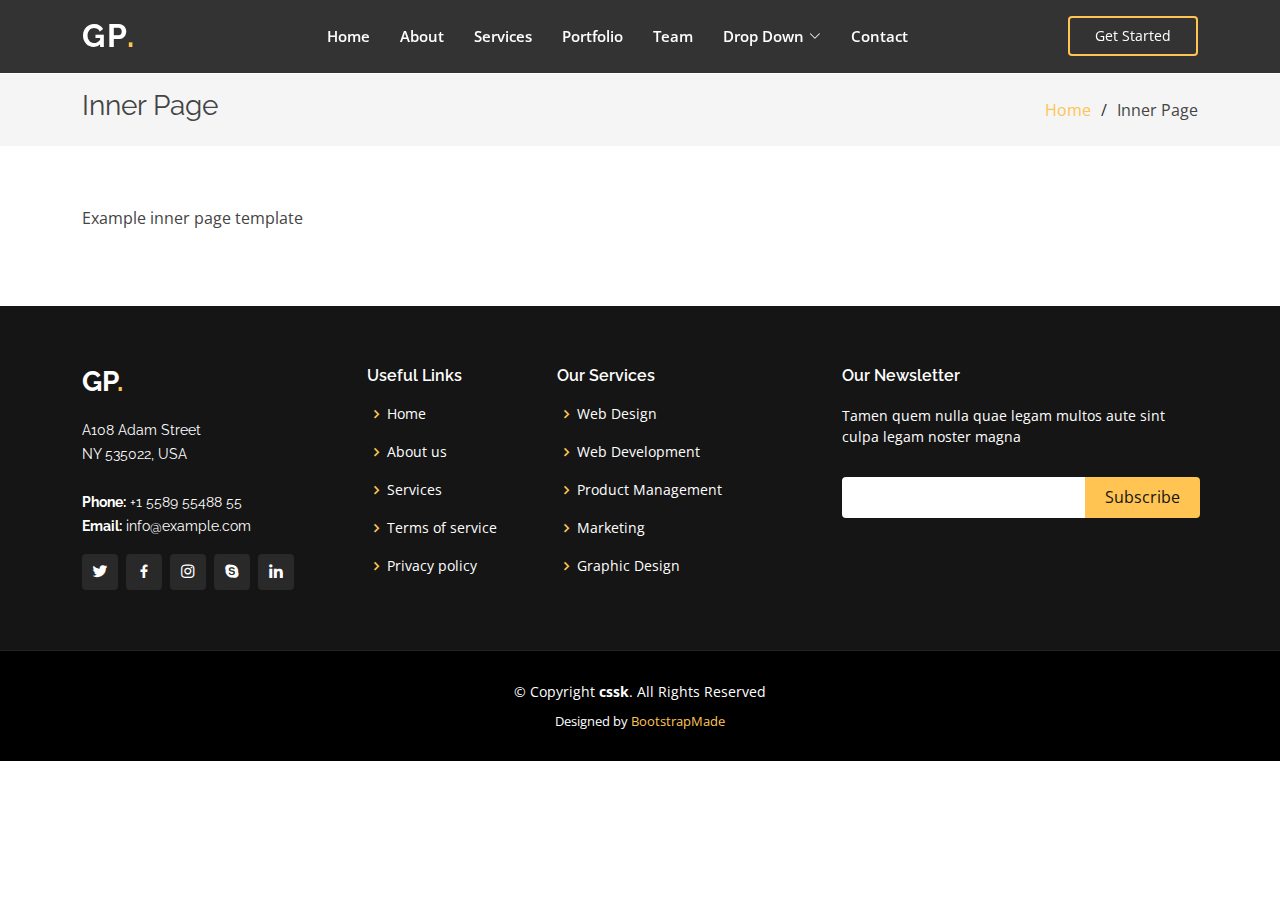
<file: inner-page.html>
<!DOCTYPE html>
<html lang="en">

<head>
  <meta charset="utf-8">
  <meta content="width=device-width, initial-scale=1.0" name="viewport">

  <title>Inner Page - Gp Bootstrap Template</title>
  <meta content="" name="description">
  <meta content="" name="keywords">

  <!-- Favicons -->
  <link href="assets/img/favicon.png" rel="icon">
  <link href="assets/img/apple-touch-icon.png" rel="apple-touch-icon">

  <!-- Google Fonts -->
  <link href="https://fonts.googleapis.com/css?family=Open+Sans:300,300i,400,400i,600,600i,700,700i|Raleway:300,300i,400,400i,500,500i,600,600i,700,700i|Poppins:300,300i,400,400i,500,500i,600,600i,700,700i" rel="stylesheet">

  <!-- Vendor CSS Files -->
  <link href="assets/vendor/aos/aos.css" rel="stylesheet">
  <link href="assets/vendor/bootstrap/css/bootstrap.min.css" rel="stylesheet">
  <link href="assets/vendor/bootstrap-icons/bootstrap-icons.css" rel="stylesheet">
  <link href="assets/vendor/boxicons/css/boxicons.min.css" rel="stylesheet">
  <link href="assets/vendor/glightbox/css/glightbox.min.css" rel="stylesheet">
  <link href="assets/vendor/remixicon/remixicon.css" rel="stylesheet">
  <link href="assets/vendor/swiper/swiper-bundle.min.css" rel="stylesheet">

  <!-- Template Main CSS File -->
  <link href="assets/css/style.css" rel="stylesheet">

  <!-- =======================================================
  * Template Name: Gp
  * Template URL: https://bootstrapmade.com/gp-free-multipurpose-html-bootstrap-template/
  * Updated: Mar 17 2024 with Bootstrap v5.3.3
  * Author: BootstrapMade.com
  * License: https://bootstrapmade.com/license/
  ======================================================== -->
</head>

<body>

  <!-- ======= Header ======= -->
  <header id="header" class="fixed-top header-inner-pages">
    <div class="container d-flex align-items-center justify-content-lg-between">

      <h1 class="logo me-auto me-lg-0"><a href="index.html">Gp<span>.</span></a></h1>
      <!-- Uncomment below if you prefer to use an image logo -->
      <!-- <a href="index.html" class="logo me-auto me-lg-0"><img src="assets/img/logo.png" alt="" class="img-fluid"></a>-->

      <nav id="navbar" class="navbar order-last order-lg-0">
        <ul>
          <li><a class="nav-link scrollto " href="#hero">Home</a></li>
          <li><a class="nav-link scrollto" href="#about">About</a></li>
          <li><a class="nav-link scrollto" href="#services">Services</a></li>
          <li><a class="nav-link scrollto " href="#portfolio">Portfolio</a></li>
          <li><a class="nav-link scrollto" href="#team">Team</a></li>
          <li class="dropdown"><a href="#"><span>Drop Down</span> <i class="bi bi-chevron-down"></i></a>
            <ul>
              <li><a href="#">Drop Down 1</a></li>
              <li class="dropdown"><a href="#"><span>Deep Drop Down</span> <i class="bi bi-chevron-right"></i></a>
                <ul>
                  <li><a href="#">Deep Drop Down 1</a></li>
                  <li><a href="#">Deep Drop Down 2</a></li>
                  <li><a href="#">Deep Drop Down 3</a></li>
                  <li><a href="#">Deep Drop Down 4</a></li>
                  <li><a href="#">Deep Drop Down 5</a></li>
                </ul>
              </li>
              <li><a href="#">Drop Down 2</a></li>
              <li><a href="#">Drop Down 3</a></li>
              <li><a href="#">Drop Down 4</a></li>
            </ul>
          </li>
          <li><a class="nav-link scrollto" href="#contact">Contact</a></li>
        </ul>
        <i class="bi bi-list mobile-nav-toggle"></i>
      </nav><!-- .navbar -->

      <a href="#about" class="get-started-btn scrollto">Get Started</a>

    </div>
  </header><!-- End Header -->

  <main id="main">

    <!-- ======= Breadcrumbs ======= -->
    <section class="breadcrumbs">
      <div class="container">

        <div class="d-flex justify-content-between align-items-center">
          <h2>Inner Page</h2>
          <ol>
            <li><a href="index.html">Home</a></li>
            <li>Inner Page</li>
          </ol>
        </div>

      </div>
    </section><!-- End Breadcrumbs -->

    <section class="inner-page">
      <div class="container">
        <p>
          Example inner page template
        </p>
      </div>
    </section>

  </main><!-- End #main -->

  <!-- ======= Footer ======= -->
  <footer id="footer">
    <div class="footer-top">
      <div class="container">
        <div class="row">

          <div class="col-lg-3 col-md-6">
            <div class="footer-info">
              <h3>Gp<span>.</span></h3>
              <p>
                A108 Adam Street <br>
                NY 535022, USA<br><br>
                <strong>Phone:</strong> +1 5589 55488 55<br>
                <strong>Email:</strong> info@example.com<br>
              </p>
              <div class="social-links mt-3">
                <a href="#" class="twitter"><i class="bx bxl-twitter"></i></a>
                <a href="#" class="facebook"><i class="bx bxl-facebook"></i></a>
                <a href="#" class="instagram"><i class="bx bxl-instagram"></i></a>
                <a href="#" class="google-plus"><i class="bx bxl-skype"></i></a>
                <a href="#" class="linkedin"><i class="bx bxl-linkedin"></i></a>
              </div>
            </div>
          </div>

          <div class="col-lg-2 col-md-6 footer-links">
            <h4>Useful Links</h4>
            <ul>
              <li><i class="bx bx-chevron-right"></i> <a href="#">Home</a></li>
              <li><i class="bx bx-chevron-right"></i> <a href="#">About us</a></li>
              <li><i class="bx bx-chevron-right"></i> <a href="#">Services</a></li>
              <li><i class="bx bx-chevron-right"></i> <a href="#">Terms of service</a></li>
              <li><i class="bx bx-chevron-right"></i> <a href="#">Privacy policy</a></li>
            </ul>
          </div>

          <div class="col-lg-3 col-md-6 footer-links">
            <h4>Our Services</h4>
            <ul>
              <li><i class="bx bx-chevron-right"></i> <a href="#">Web Design</a></li>
              <li><i class="bx bx-chevron-right"></i> <a href="#">Web Development</a></li>
              <li><i class="bx bx-chevron-right"></i> <a href="#">Product Management</a></li>
              <li><i class="bx bx-chevron-right"></i> <a href="#">Marketing</a></li>
              <li><i class="bx bx-chevron-right"></i> <a href="#">Graphic Design</a></li>
            </ul>
          </div>

          <div class="col-lg-4 col-md-6 footer-newsletter">
            <h4>Our Newsletter</h4>
            <p>Tamen quem nulla quae legam multos aute sint culpa legam noster magna</p>
            <form action="" method="post">
              <input type="email" name="email"><input type="submit" value="Subscribe">
            </form>

          </div>

        </div>
      </div>
    </div>

    <div class="container">
      <div class="copyright">
        &copy; Copyright <strong><span>cssk</span></strong>. All Rights Reserved
      </div>
      <div class="credits">
        <!-- All the links in the footer should remain intact. -->
        <!-- You can delete the links only if you purchased the pro version. -->
        <!-- Licensing information: https://bootstrapmade.com/license/ -->
        <!-- Purchase the pro version with working PHP/AJAX contact form: https://bootstrapmade.com/gp-free-multipurpose-html-bootstrap-template/ -->
        Designed by <a href="https://bootstrapmade.com/">BootstrapMade</a>
      </div>
    </div>
  </footer><!-- End Footer -->

  <div id="preloader"></div>
  <a href="#" class="back-to-top d-flex align-items-center justify-content-center"><i class="bi bi-arrow-up-short"></i></a>

  <!-- Vendor JS Files -->
  <script src="assets/vendor/purecounter/purecounter_vanilla.js"></script>
  <script src="assets/vendor/aos/aos.js"></script>
  <script src="assets/vendor/bootstrap/js/bootstrap.bundle.min.js"></script>
  <script src="assets/vendor/glightbox/js/glightbox.min.js"></script>
  <script src="assets/vendor/isotope-layout/isotope.pkgd.min.js"></script>
  <script src="assets/vendor/swiper/swiper-bundle.min.js"></script>
  <script src="assets/vendor/php-email-form/validate.js"></script>

  <!-- Template Main JS File -->
  <script src="assets/js/main.js"></script>

</body>

</html>
</file>
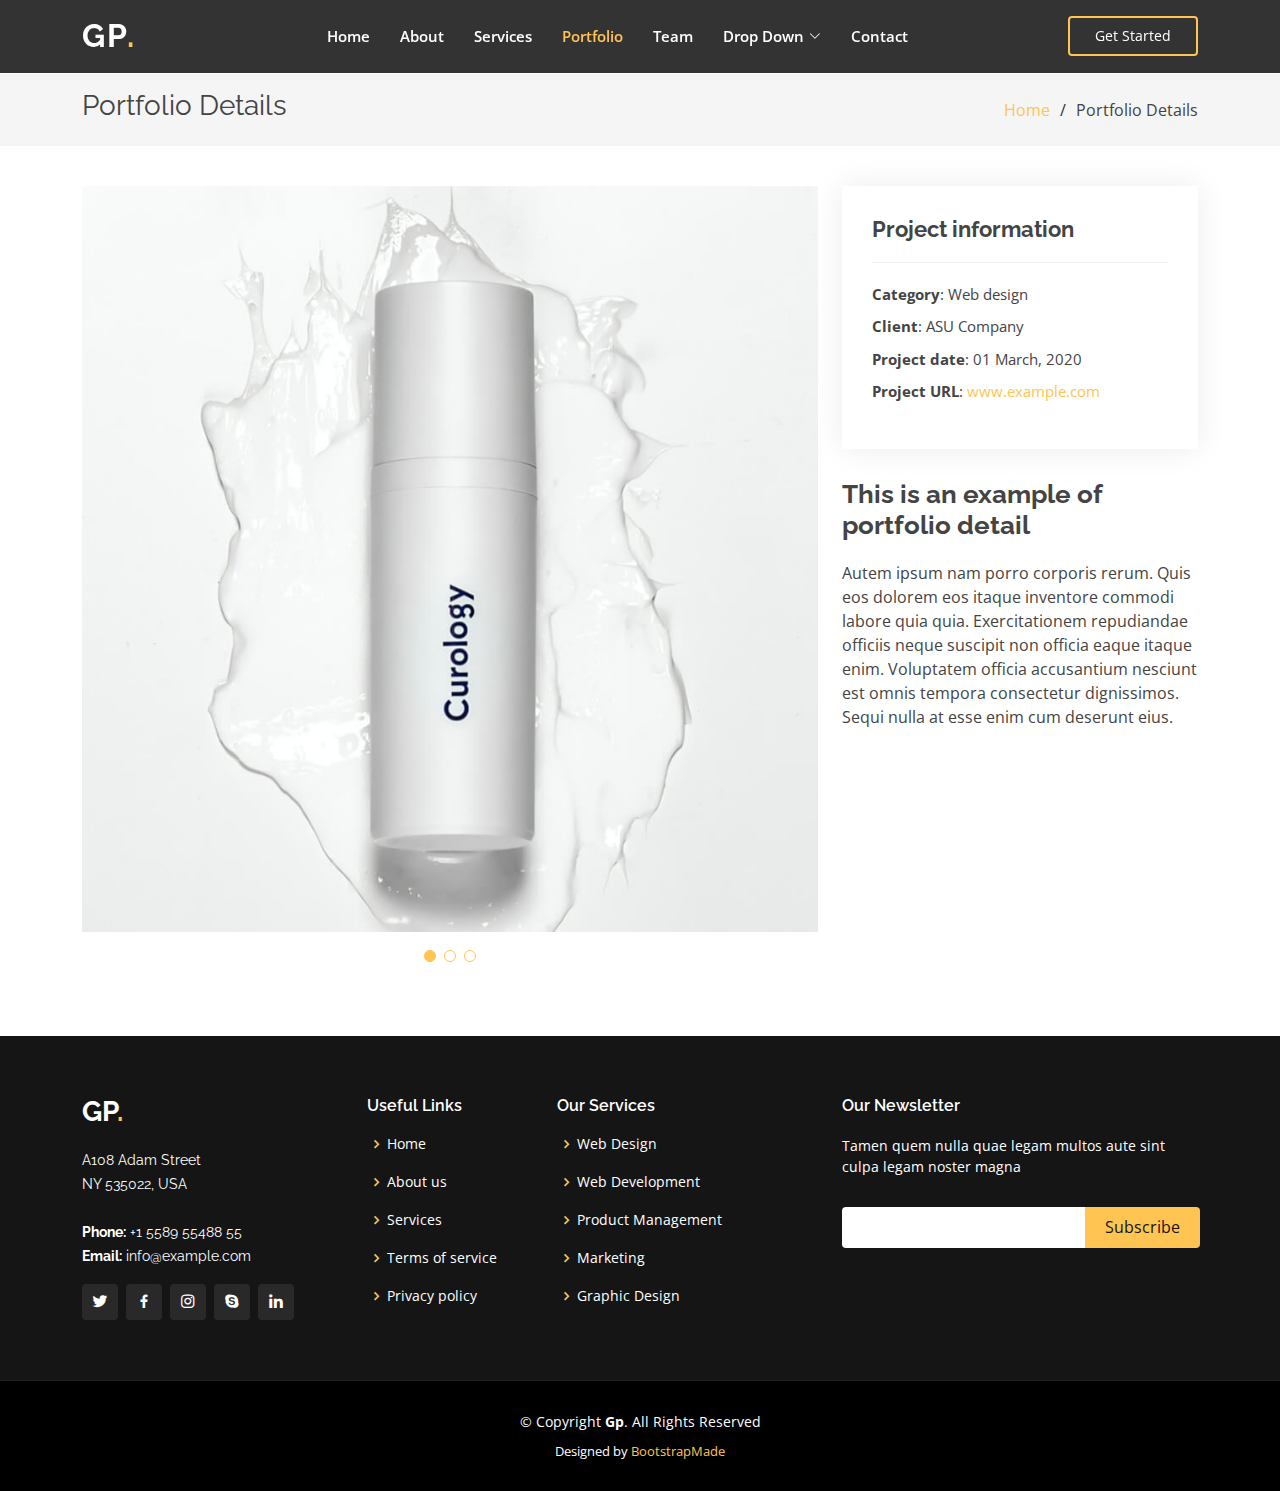
<file: portfolio-details.html>
<!DOCTYPE html>
<html lang="en">

<head>
  <meta charset="utf-8">
  <meta content="width=device-width, initial-scale=1.0" name="viewport">

  <title>Portfolio Details - Gp Bootstrap Template</title>
  <meta content="" name="description">
  <meta content="" name="keywords">

  <!-- Favicons -->
  <link href="assets/img/favicon.png" rel="icon">
  <link href="assets/img/apple-touch-icon.png" rel="apple-touch-icon">

  <!-- Google Fonts -->
  <link href="https://fonts.googleapis.com/css?family=Open+Sans:300,300i,400,400i,600,600i,700,700i|Raleway:300,300i,400,400i,500,500i,600,600i,700,700i|Poppins:300,300i,400,400i,500,500i,600,600i,700,700i" rel="stylesheet">

  <!-- Vendor CSS Files -->
  <link href="assets/vendor/aos/aos.css" rel="stylesheet">
  <link href="assets/vendor/bootstrap/css/bootstrap.min.css" rel="stylesheet">
  <link href="assets/vendor/bootstrap-icons/bootstrap-icons.css" rel="stylesheet">
  <link href="assets/vendor/boxicons/css/boxicons.min.css" rel="stylesheet">
  <link href="assets/vendor/glightbox/css/glightbox.min.css" rel="stylesheet">
  <link href="assets/vendor/remixicon/remixicon.css" rel="stylesheet">
  <link href="assets/vendor/swiper/swiper-bundle.min.css" rel="stylesheet">

  <!-- Template Main CSS File -->
  <link href="assets/css/style.css" rel="stylesheet">

  <!-- =======================================================
  * Template Name: Gp
  * Template URL: https://bootstrapmade.com/gp-free-multipurpose-html-bootstrap-template/
  * Updated: Mar 17 2024 with Bootstrap v5.3.3
  * Author: BootstrapMade.com
  * License: https://bootstrapmade.com/license/
  ======================================================== -->
</head>

<body>

  <!-- ======= Header ======= -->
  <header id="header" class="fixed-top header-inner-pages">
    <div class="container d-flex align-items-center justify-content-lg-between">

      <h1 class="logo me-auto me-lg-0"><a href="index.html">Gp<span>.</span></a></h1>
      <!-- Uncomment below if you prefer to use an image logo -->
      <!-- <a href="index.html" class="logo me-auto me-lg-0"><img src="assets/img/logo.png" alt="" class="img-fluid"></a>-->

      <nav id="navbar" class="navbar order-last order-lg-0">
        <ul>
          <li><a class="nav-link scrollto " href="#hero">Home</a></li>
          <li><a class="nav-link scrollto" href="#about">About</a></li>
          <li><a class="nav-link scrollto" href="#services">Services</a></li>
          <li><a class="nav-link scrollto active" href="#portfolio">Portfolio</a></li>
          <li><a class="nav-link scrollto" href="#team">Team</a></li>
          <li class="dropdown"><a href="#"><span>Drop Down</span> <i class="bi bi-chevron-down"></i></a>
            <ul>
              <li><a href="#">Drop Down 1</a></li>
              <li class="dropdown"><a href="#"><span>Deep Drop Down</span> <i class="bi bi-chevron-right"></i></a>
                <ul>
                  <li><a href="#">Deep Drop Down 1</a></li>
                  <li><a href="#">Deep Drop Down 2</a></li>
                  <li><a href="#">Deep Drop Down 3</a></li>
                  <li><a href="#">Deep Drop Down 4</a></li>
                  <li><a href="#">Deep Drop Down 5</a></li>
                </ul>
              </li>
              <li><a href="#">Drop Down 2</a></li>
              <li><a href="#">Drop Down 3</a></li>
              <li><a href="#">Drop Down 4</a></li>
            </ul>
          </li>
          <li><a class="nav-link scrollto" href="#contact">Contact</a></li>
        </ul>
        <i class="bi bi-list mobile-nav-toggle"></i>
      </nav><!-- .navbar -->

      <a href="#about" class="get-started-btn scrollto">Get Started</a>

    </div>
  </header><!-- End Header -->

  <main id="main">

    <!-- ======= Breadcrumbs ======= -->
    <section id="breadcrumbs" class="breadcrumbs">
      <div class="container">

        <div class="d-flex justify-content-between align-items-center">
          <h2>Portfolio Details</h2>
          <ol>
            <li><a href="index.html">Home</a></li>
            <li>Portfolio Details</li>
          </ol>
        </div>

      </div>
    </section><!-- End Breadcrumbs -->

    <!-- ======= Portfolio Details Section ======= -->
    <section id="portfolio-details" class="portfolio-details">
      <div class="container">

        <div class="row gy-4">

          <div class="col-lg-8">
            <div class="portfolio-details-slider swiper">
              <div class="swiper-wrapper align-items-center">

                <div class="swiper-slide">
                  <img src="assets/img/portfolio/portfolio-1.jpg" alt="">
                </div>

                <div class="swiper-slide">
                  <img src="assets/img/portfolio/portfolio-2.jpg" alt="">
                </div>

                <div class="swiper-slide">
                  <img src="assets/img/portfolio/portfolio-3.jpg" alt="">
                </div>

              </div>
              <div class="swiper-pagination"></div>
            </div>
          </div>

          <div class="col-lg-4">
            <div class="portfolio-info">
              <h3>Project information</h3>
              <ul>
                <li><strong>Category</strong>: Web design</li>
                <li><strong>Client</strong>: ASU Company</li>
                <li><strong>Project date</strong>: 01 March, 2020</li>
                <li><strong>Project URL</strong>: <a href="#">www.example.com</a></li>
              </ul>
            </div>
            <div class="portfolio-description">
              <h2>This is an example of portfolio detail</h2>
              <p>
                Autem ipsum nam porro corporis rerum. Quis eos dolorem eos itaque inventore commodi labore quia quia. Exercitationem repudiandae officiis neque suscipit non officia eaque itaque enim. Voluptatem officia accusantium nesciunt est omnis tempora consectetur dignissimos. Sequi nulla at esse enim cum deserunt eius.
              </p>
            </div>
          </div>

        </div>

      </div>
    </section><!-- End Portfolio Details Section -->

  </main><!-- End #main -->

  <!-- ======= Footer ======= -->
  <footer id="footer">
    <div class="footer-top">
      <div class="container">
        <div class="row">

          <div class="col-lg-3 col-md-6">
            <div class="footer-info">
              <h3>Gp<span>.</span></h3>
              <p>
                A108 Adam Street <br>
                NY 535022, USA<br><br>
                <strong>Phone:</strong> +1 5589 55488 55<br>
                <strong>Email:</strong> info@example.com<br>
              </p>
              <div class="social-links mt-3">
                <a href="#" class="twitter"><i class="bx bxl-twitter"></i></a>
                <a href="#" class="facebook"><i class="bx bxl-facebook"></i></a>
                <a href="#" class="instagram"><i class="bx bxl-instagram"></i></a>
                <a href="#" class="google-plus"><i class="bx bxl-skype"></i></a>
                <a href="#" class="linkedin"><i class="bx bxl-linkedin"></i></a>
              </div>
            </div>
          </div>

          <div class="col-lg-2 col-md-6 footer-links">
            <h4>Useful Links</h4>
            <ul>
              <li><i class="bx bx-chevron-right"></i> <a href="#">Home</a></li>
              <li><i class="bx bx-chevron-right"></i> <a href="#">About us</a></li>
              <li><i class="bx bx-chevron-right"></i> <a href="#">Services</a></li>
              <li><i class="bx bx-chevron-right"></i> <a href="#">Terms of service</a></li>
              <li><i class="bx bx-chevron-right"></i> <a href="#">Privacy policy</a></li>
            </ul>
          </div>

          <div class="col-lg-3 col-md-6 footer-links">
            <h4>Our Services</h4>
            <ul>
              <li><i class="bx bx-chevron-right"></i> <a href="#">Web Design</a></li>
              <li><i class="bx bx-chevron-right"></i> <a href="#">Web Development</a></li>
              <li><i class="bx bx-chevron-right"></i> <a href="#">Product Management</a></li>
              <li><i class="bx bx-chevron-right"></i> <a href="#">Marketing</a></li>
              <li><i class="bx bx-chevron-right"></i> <a href="#">Graphic Design</a></li>
            </ul>
          </div>

          <div class="col-lg-4 col-md-6 footer-newsletter">
            <h4>Our Newsletter</h4>
            <p>Tamen quem nulla quae legam multos aute sint culpa legam noster magna</p>
            <form action="" method="post">
              <input type="email" name="email"><input type="submit" value="Subscribe">
            </form>

          </div>

        </div>
      </div>
    </div>

    <div class="container">
      <div class="copyright">
        &copy; Copyright <strong><span>Gp</span></strong>. All Rights Reserved
      </div>
      <div class="credits">
        <!-- All the links in the footer should remain intact. -->
        <!-- You can delete the links only if you purchased the pro version. -->
        <!-- Licensing information: https://bootstrapmade.com/license/ -->
        <!-- Purchase the pro version with working PHP/AJAX contact form: https://bootstrapmade.com/gp-free-multipurpose-html-bootstrap-template/ -->
        Designed by <a href="https://bootstrapmade.com/">BootstrapMade</a>
      </div>
    </div>
  </footer><!-- End Footer -->

  <div id="preloader"></div>
  <a href="#" class="back-to-top d-flex align-items-center justify-content-center"><i class="bi bi-arrow-up-short"></i></a>

  <!-- Vendor JS Files -->
  <script src="assets/vendor/purecounter/purecounter_vanilla.js"></script>
  <script src="assets/vendor/aos/aos.js"></script>
  <script src="assets/vendor/bootstrap/js/bootstrap.bundle.min.js"></script>
  <script src="assets/vendor/glightbox/js/glightbox.min.js"></script>
  <script src="assets/vendor/isotope-layout/isotope.pkgd.min.js"></script>
  <script src="assets/vendor/swiper/swiper-bundle.min.js"></script>
  <script src="assets/vendor/php-email-form/validate.js"></script>

  <!-- Template Main JS File -->
  <script src="assets/js/main.js"></script>

</body>

</html>
</file>
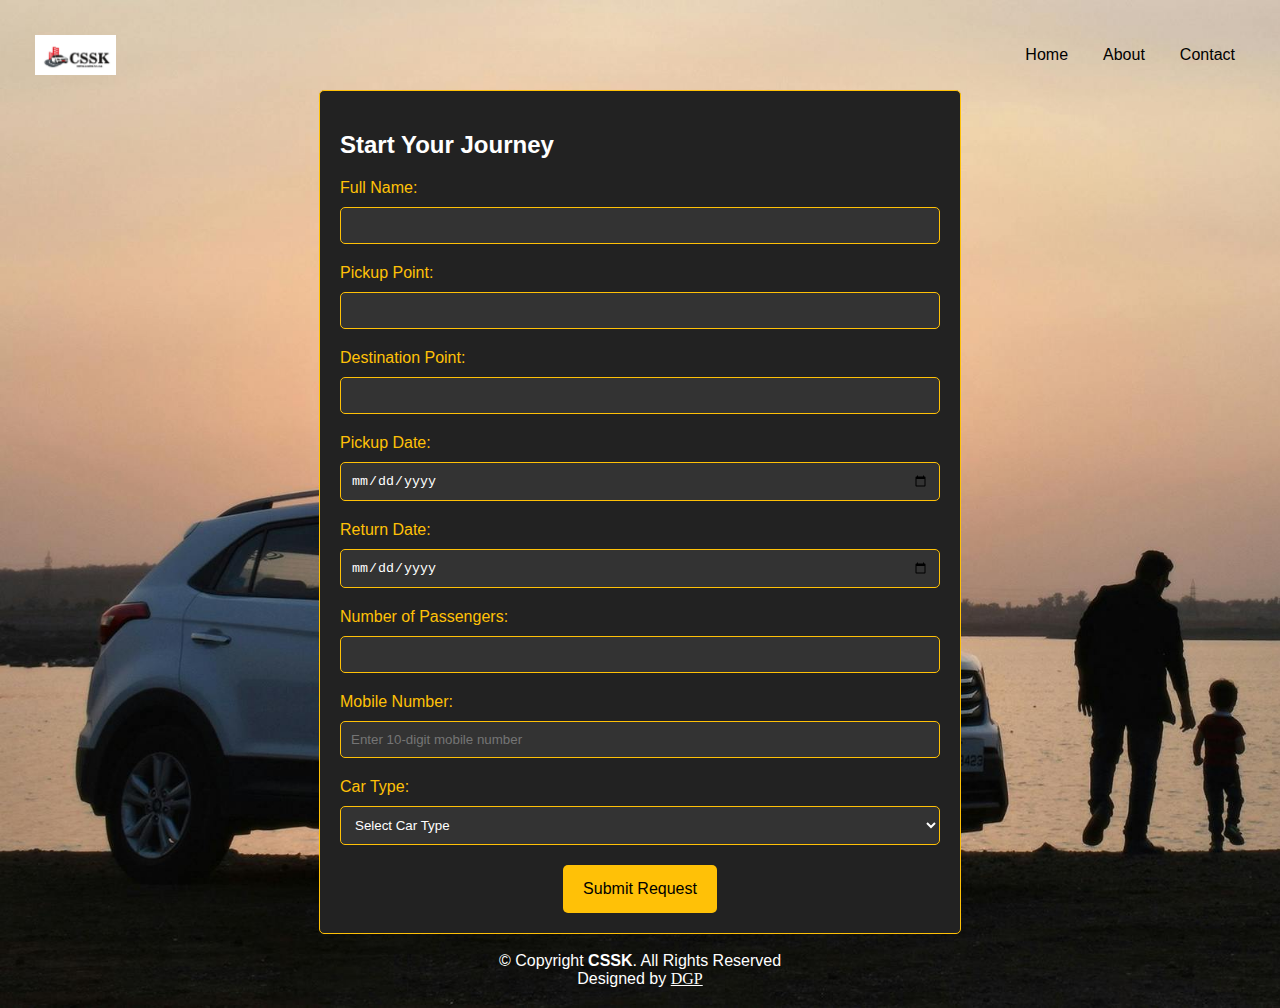
<file: rental.html>
<!DOCTYPE html>
<html lang="en">
<head>
    <meta charset="UTF-8">
    <meta name="viewport" content="width=device-width, initial-scale=1.0">
    <title>Rental Car</title>
    <style>
        body {
            font-family: Arial, sans-serif;
            margin: 0;
            padding: 20px;
            background-image: url('./assets/img/images.jpg');
	    background-repeat: no-repeat;
	    background-size: cover; 	           
 		color: #fff;
        }
        form {
            max-width: 600px;
            margin: auto;
            padding: 20px;
            border: 1px solid #ffc107;
            border-radius: 5px;
            background-color: #222;
        }
        label {
            display: block;
            margin-bottom: 10px;
            color: #ffc107;
        }
        input[type="text"],
        input[type="date"],
        input[type="tel"],
	input[type="number"],
        select {
            width: 100%;
            padding: 10px;
            margin-bottom: 20px;
            border: 1px solid #ffc107;
            border-radius: 5px;
            box-sizing: border-box;
            background-color: #333;
            color: #fff;
        }
        input[type="submit"] {
            background-color: #ffc107;
            color: #000;
            padding: 15px 20px;
            border: none;
            border-radius: 5px;
            cursor: pointer;
            font-size: 16px;
        }
        input[type="submit"]:hover {
            background-color: #ffca28;
        }
        nav {
            background-color:transparent;
            color: #fff;
            display: flex;
            justify-content: space-between;
            align-items: center;
            padding: 15px;
        }

        nav .logo {
            display: flex;
            align-items: center;
        }

        nav .logo img {
            height: 40px;
            margin-right: 15px;
        }

        nav .nav-links {
            display: flex;
            gap: 15px;
        }

        nav a {
            color: #000;
            text-decoration: none;
            padding: 10px;
            transition: background-color 0.3s;
        }

        nav a:hover {
            background-color: #575757;

           
        }
    </style>
</head>
<body>

    <nav>
        <div class="logo">
            <img src="assets/img/favicon.png" alt="Company Logo">
            
        </div>
        <div class="nav-links">
            <a href="index.html">Home</a>
            <a href="./index.html#about">About</a>
            <a href="./index.html#contact">Contact</a>
        </div>
    </nav>   

    <form class="form" action="https://api.web3forms.com/submit" role="form" method="POST">
        <input type="hidden" name="access_key" value="cba08553-3307-4f4f-b3ba-3d4b20a001c0">
        <h2>Start Your Journey </h2>

    <label for="Enter Full Name">Full Name:</label>
    <input type="text" id="Full_Name" name="Full_Name" required>

    <label for="pickup_point">Pickup Point:</label>
    <input type="text" id="pickup_point" name="pickup_point" required>
    
    <label for="destination_point">Destination Point:</label>
    <input type="text" id="destination_point" name="destination_point" required>
    
    <label for="pickup_date">Pickup Date:</label>
    <input type="date" id="pickup_date" name="pickup_date" required>
    
    <label for="return_date">Return Date:</label>
    <input type="date" id="return_date" name="return_date" required>
    
    <label for="passenger_count">Number of Passengers:</label>
    <input type="number" id="passenger_count" name="passenger_count" required>
    
    <label for="mobile_number">Mobile Number:</label>
    <input type="tel" id="mobile_number" name="mobile_number" pattern="[0-9]{10}" placeholder="Enter 10-digit mobile number" required>
    
    <label for="car_type">Car Type:</label>
    <select id="car_type" name="car_type" required>
        <option value="">Select Car Type</option>
        <option value="Sedan">Sedan</option>
        <option value="SUV">SUV</option>
        <option value="Luxury">Luxery</option>
    </select>
    <center>
    <input type="submit" value="Submit Request">
    </center>
</form>
<br>
<footer style="text-align: center;">
<div class="container">
    <div class="copyright">
        
      &copy; Copyright <strong><span>CSSK</span></strong>. All Rights Reserved
    </div>
    <div class="credits">
            Designed by <a href="https://bootstrapmade.com/" style="color: #fff; font-family: Georgia, 'Times New Roman', Times, serif;">DGP</a>
    </div>
  </div>
</footer>
</body>

</html>
</file>
<file: assets/css/style.css>
/**
* Template Name: Gp
* Template URL: https://bootstrapmade.com/gp-free-multipurpose-html-bootstrap-template/
* Updated: Mar 17 2024 with Bootstrap v5.3.3
* Author: BootstrapMade.com
* License: https://bootstrapmade.com/license/
*/

/*--------------------------------------------------------------
# General
--------------------------------------------------------------*/
body {
  font-family: "Open Sans", sans-serif;
  color: #444444;
}

a {
  color: #ffc451;
  text-decoration: none;
}

a:hover {
  color: #ffd584;
  text-decoration: none;
}

h1,
h2,
h3,
h4,
h5,
h6 {
  font-family: "Raleway", sans-serif;
}

/*--------------------------------------------------------------
# Back to top button
--------------------------------------------------------------*/
.back-to-top {
  position: fixed;
  visibility: hidden;
  opacity: 0;
  right: 15px;
  bottom: 15px;
  z-index: 996;
  background: #ffc451;
  width: 40px;
  height: 40px;
  border-radius: 4px;
  transition: all 0.4s;
}

.back-to-top i {
  font-size: 28px;
  color: #151515;
  line-height: 0;
}

.back-to-top:hover {
  background: #151515;
}

.back-to-top:hover i {
  color: #ffc451;
}

.back-to-top.active {
  visibility: visible;
  opacity: 1;
}

/*--------------------------------------------------------------
# Preloader
--------------------------------------------------------------*/
#preloader {
  position: fixed;
  top: 0;
  left: 0;
  right: 0;
  bottom: 0;
  z-index: 9999;
  overflow: hidden;
  background: #151515;
}

#preloader:before {
  content: "";
  position: fixed;
  top: calc(50% - 0px);
  left: calc(50% - 30px);
  border: 6px solid #ffc451;
  border-top-color: #151515;
  border-bottom-color: #151515;
  border-radius: 50%;
  width: 60px;
  height: 60px;
  animation: animate-preloader 1s linear infinite;
}

@keyframes animate-preloader {
  0% {
    transform: rotate(0deg);
  }

  100% {
    transform: rotate(360deg);
  }
}

/*--------------------------------------------------------------
# Disable aos animation delay on mobile devices
--------------------------------------------------------------*/
@media screen and (max-width: 768px) {
  [data-aos-delay] {
    transition-delay: 0 !important;
  }
}

/*--------------------------------------------------------------
# Header
--------------------------------------------------------------*/
#header {
  transition: all 0.5s;
  z-index: 997;
  padding: 15px 0;
}

#header.header-scrolled,
#header.header-inner-pages {
  background: rgba(0, 0, 0, 0.8);
}

#header .logo {
  font-size: 32px;
  margin: 0;
  padding: 0;
  line-height: 1;
  font-weight: 700;
  letter-spacing: 2px;
  text-transform: uppercase;
}

#header .logo a {
  color: #fff;
}

#header .logo a span {
  color: #ffc451;
}

#header .logo img {
  max-height: 40px;
}

/*--------------------------------------------------------------
#  Get Startet Button
--------------------------------------------------------------*/
.get-started-btn {
  color: #fff;
  border-radius: 4px;
  padding: 7px 25px 8px 25px;
  white-space: nowrap;
  transition: 0.3s;
  font-size: 14px;
  display: inline-block;
  border: 2px solid #ffc451;
}

.get-started-btn:hover {
  background: #ffbb38;
  color: #343a40;
}

@media (max-width: 992px) {
  .get-started-btn {
    padding: 7px 20px 8px 20px;
    margin-right: 15px;
  }
}

/*--------------------------------------------------------------
# Navigation Menu
--------------------------------------------------------------*/
/**
* Desktop Navigation 
*/
.navbar {
  padding: 0;
}

.navbar ul {
  margin: 0;
  padding: 0;
  display: flex;
  list-style: none;
  align-items: center;
}

.navbar li {
  position: relative;
}

.navbar a,
.navbar a:focus {
  display: flex;
  align-items: center;
  justify-content: space-between;
  padding: 10px 0 10px 30px;
  font-size: 15px;
  font-weight: 600;
  color: #fff;
  white-space: nowrap;
  transition: 0.3s;
}

.navbar a i,
.navbar a:focus i {
  font-size: 12px;
  line-height: 0;
  margin-left: 5px;
}

.navbar a:hover,
.navbar .active,
.navbar .active:focus,
.navbar li:hover>a {
  color: #ffc451;
}

.navbar .dropdown ul {
  display: block;
  position: absolute;
  left: 14px;
  top: calc(100% + 30px);
  margin: 0;
  padding: 10px 0;
  z-index: 99;
  opacity: 0;
  visibility: hidden;
  background: #fff;
  box-shadow: 0px 0px 30px rgba(127, 137, 161, 0.25);
  transition: 0.3s;
}

.navbar .dropdown ul li {
  min-width: 200px;
}

.navbar .dropdown ul a {
  padding: 10px 20px;
  font-size: 14px;
  text-transform: none;
  color: #151515;
  font-weight: 400;
}

.navbar .dropdown ul a i {
  font-size: 12px;
}

.navbar .dropdown ul a:hover,
.navbar .dropdown ul .active:hover,
.navbar .dropdown ul li:hover>a {
  background-color: #ffc451;
}

.navbar .dropdown:hover>ul {
  opacity: 1;
  top: 100%;
  visibility: visible;
}

.navbar .dropdown .dropdown ul {
  top: 0;
  left: calc(100% - 30px);
  visibility: hidden;
}

.navbar .dropdown .dropdown:hover>ul {
  opacity: 1;
  top: 0;
  left: 100%;
  visibility: visible;
}

@media (max-width: 1366px) {
  .navbar .dropdown .dropdown ul {
    left: -90%;
  }

  .navbar .dropdown .dropdown:hover>ul {
    left: -100%;
  }
}

/**
* Mobile Navigation 
*/
.mobile-nav-toggle {
  color: #fff;
  font-size: 28px;
  cursor: pointer;
  display: none;
  line-height: 0;
  transition: 0.5s;
}

@media (max-width: 991px) {
  .mobile-nav-toggle {
    display: block;
  }

  .navbar ul {
    display: none;
  }
}

.navbar-mobile {
  position: fixed;
  overflow: hidden;
  top: 0;
  right: 0;
  left: 0;
  bottom: 0;
  background: rgba(0, 0, 0, 0.9);
  transition: 0.3s;
  z-index: 999;
}

.navbar-mobile .mobile-nav-toggle {
  position: absolute;
  top: 15px;
  right: 15px;
}

.navbar-mobile ul {
  display: block;
  position: absolute;
  top: 55px;
  right: 15px;
  bottom: 15px;
  left: 15px;
  padding: 10px 0;
  background-color: #fff;
  overflow-y: auto;
  transition: 0.3s;
}

.navbar-mobile a,
.navbar-mobile a:focus {
  padding: 10px 20px;
  font-size: 15px;
  color: #151515;
}

.navbar-mobile a:hover,
.navbar-mobile .active,
.navbar-mobile li:hover>a {
  color: #151515;
  background-color: #ffc451;
}

.navbar-mobile .getstarted,
.navbar-mobile .getstarted:focus {
  margin: 15px;
}

.navbar-mobile .dropdown ul {
  position: static;
  display: none;
  margin: 10px 20px;
  padding: 10px 0;
  z-index: 99;
  opacity: 1;
  visibility: visible;
  background: #fff;
  box-shadow: 0px 0px 30px rgba(127, 137, 161, 0.25);
}

.navbar-mobile .dropdown ul li {
  min-width: 200px;
}

.navbar-mobile .dropdown ul a {
  padding: 10px 20px;
  color: #151515;
}

.navbar-mobile .dropdown ul a i {
  font-size: 12px;
}

.navbar-mobile .dropdown ul a:hover,
.navbar-mobile .dropdown ul .active:hover,
.navbar-mobile .dropdown ul li:hover>a {
  background-color: #ffc451;
}

.navbar-mobile .dropdown>.dropdown-active {
  display: block;
}

/*--------------------------------------------------------------
# Hero Section
--------------------------------------------------------------*/
#hero {
  width: 100%;
  min-height: 100vh;
  background: url("../img/hero-bg.jpg") top center;
  background-size: cover;
  position: relative;
}

#hero:before {
  content: "";
  background: rgba(0, 0, 0, 0.6);
  position: absolute;
  bottom: 0;
  top: 0;
  left: 0;
  right: 0;
}

#hero .container {
  position: relative;
  padding-top: 74px;
  text-align: center;
}

#hero h1 {
  margin: 0;
  font-size: 56px;
  font-weight: 700;
  line-height: 64px;
  color: #fff;
  font-family: "Poppins", sans-serif;
}

#hero h1 span {
  color: #ffc451;
}

#hero h2 {
  color: rgba(255, 255, 255, 0.9);
  margin: 10px 0 0 0;
  font-size: 24px;
}

#hero .icon-box {
  padding: 30px 20px;
  transition: ease-in-out 0.3s;
  border: 1px solid rgba(255, 255, 255, 0.3);
  height: 100%;
  text-align: center;
}

#hero .icon-box i {
  font-size: 32px;
  line-height: 1;
  color: #ffc451;
}

#hero .icon-box h3 {
  font-weight: 700;
  margin: 10px 0 0 0;
  padding: 0;
  line-height: 1;
  font-size: 20px;
  line-height: 26px;
}

#hero .icon-box h3 a {
  color: #fff;
  transition: ease-in-out 0.3s;
}

#hero .icon-box h3 a:hover {
  color: #ffc451;
}

#hero .icon-box:hover {
  border-color: #ffc451;
}

@media (min-width: 1024px) {
  #hero {
    background-attachment: fixed;
  }
}

@media (max-width: 768px) {
  #hero h1 {
    font-size: 28px;
    line-height: 36px;
  }

  #hero h2 {
    font-size: 20px;
    line-height: 24px;
  }
}

/*--------------------------------------------------------------
# Sections General
--------------------------------------------------------------*/
section {
  padding: 60px 0;
  overflow: hidden;
}

.section-title {
  padding-bottom: 40px;
}

.section-title h2 {
  font-size: 14px;
  font-weight: 500;
  padding: 0;
  line-height: 1px;
  margin: 0 0 5px 0;
  letter-spacing: 2px;
  text-transform: uppercase;
  color: #aaaaaa;
  font-family: "Poppins", sans-serif;
}

.section-title h2::after {
  content: "";
  width: 120px;
  height: 1px;
  display: inline-block;
  background: #ffde9e;
  margin: 4px 10px;
}

.section-title p {
  margin: 0;
  margin: 0;
  font-size: 36px;
  font-weight: 700;
  text-transform: uppercase;
  font-family: "Poppins", sans-serif;
  color: #151515;
}

/*--------------------------------------------------------------
# About
--------------------------------------------------------------*/
.about .content h3 {
  font-weight: 700;
  font-size: 28px;
  font-family: "Poppins", sans-serif;
}

.about .content ul {
  list-style: none;
  padding: 0;
}

.about .content ul li {
  padding: 0 0 8px 26px;
  position: relative;
}

.about .content ul i {
  position: absolute;
  font-size: 20px;
  left: 0;
  top: -3px;
  color: #ffc451;
}

.about .content p:last-child {
  margin-bottom: 0;
}

/*--------------------------------------------------------------
# Clients
--------------------------------------------------------------*/
.clients {
  padding-top: 20px;
}

.clients .swiper-slide img {
  opacity: 0.5;
  transition: 0.3s;
  filter: grayscale(100);
}

.clients .swiper-slide img:hover {
  filter: none;
  opacity: 1;
}

.clients .swiper-pagination {
  margin-top: 20px;
  position: relative;
}

.clients .swiper-pagination .swiper-pagination-bullet {
  width: 12px;
  height: 12px;
  background-color: #fff;
  opacity: 1;
  background-color: #ddd;
}

.clients .swiper-pagination .swiper-pagination-bullet-active {
  background-color: #ffc451;
}

/*--------------------------------------------------------------
# Features
--------------------------------------------------------------*/
.features {
  padding-top: 20px;
}

.features .icon-box {
  padding-left: 15px;
}

.features .icon-box h4 {
  font-size: 20px;
  font-weight: 700;
  margin: 5px 0 10px 60px;
}

.features .icon-box i {
  font-size: 48px;
  float: left;
  color: #ffc451;
}

.features .icon-box p {
  font-size: 15px;
  color: #848484;
  margin-left: 60px;
}

.features .image {
  background-position: center center;
  background-repeat: no-repeat;
  background-size: cover;
  min-height: 400px;
}

/*--------------------------------------------------------------
# Services
--------------------------------------------------------------*/
.services .icon-box {
  text-align: center;
  border: 1px solid #ebebeb;
  padding: 80px 20px;
  transition: all ease-in-out 0.3s;
  background: #fff;
}

.services .icon-box .icon {
  margin: 0 auto;
  width: 64px;
  height: 64px;
  background: #ffc451;
  border-radius: 4px;
  display: flex;
  align-items: center;
  justify-content: center;
  margin-bottom: 20px;
  transition: 0.3s;
}

.services .icon-box .icon i {
  color: #151515;
  font-size: 28px;
  transition: ease-in-out 0.3s;
}

.services .icon-box h4 {
  font-weight: 700;
  margin-bottom: 15px;
  font-size: 24px;
}

.services .icon-box h4 a {
  color: #151515;
  transition: ease-in-out 0.3s;
}

.services .icon-box h4 a:hover {
  color: #ffc451;
}

.services .icon-box p {
  line-height: 24px;
  font-size: 14px;
  margin-bottom: 0;
}

.services .icon-box:hover {
  border-color: #fff;
  box-shadow: 0px 0 25px 0 rgba(0, 0, 0, 0.1);
  transform: translateY(-10px);
}

/*--------------------------------------------------------------
# Cta
--------------------------------------------------------------*/
.cta {
  background: linear-gradient(rgba(2, 2, 2, 0.5), rgba(0, 0, 0, 0.5)), url("../img/cta-bg.jpg") fixed center center;
  background-size: cover;
  padding: 60px 0;
}

.cta h3 {
  color: #fff;
  font-size: 28px;
  font-weight: 700;
}

.cta p {
  color: #fff;
}

.cta .cta-btn {
  font-family: "Raleway", sans-serif;
  font-weight: 600;
  font-size: 16px;
  letter-spacing: 1px;
  display: inline-block;
  padding: 8px 28px;
  border-radius: 4px;
  transition: 0.5s;
  margin-top: 10px;
  border: 2px solid #fff;
  color: #fff;
}

.cta .cta-btn:hover {
  background: #ffc451;
  border-color: #ffc451;
  color: #151515;
}

/*--------------------------------------------------------------
# Portfolio
--------------------------------------------------------------*/
.portfolio .portfolio-item {
  margin-bottom: 30px;
}

.portfolio #portfolio-flters {
  padding: 0;
  margin: 0 auto 20px auto;
  list-style: none;
  text-align: center;
}

.portfolio #portfolio-flters li {
  cursor: pointer;
  display: inline-block;
  padding: 8px 15px 10px 15px;
  font-size: 14px;
  font-weight: 600;
  line-height: 1;
  text-transform: uppercase;
  color: #444444;
  margin-bottom: 5px;
  transition: all 0.3s ease-in-out;
  border-radius: 3px;
}

.portfolio #portfolio-flters li:hover,
.portfolio #portfolio-flters li.filter-active {
  color: #151515;
  background: #ffc451;
}

.portfolio #portfolio-flters li:last-child {
  margin-right: 0;
}

.portfolio .portfolio-wrap {
  transition: 0.3s;
  position: relative;
  overflow: hidden;
  z-index: 1;
  background: rgba(21, 21, 21, 0.6);
}

.portfolio .portfolio-wrap::before {
  content: "";
  background: rgba(21, 21, 21, 0.6);
  position: absolute;
  left: 0;
  right: 0;
  top: 0;
  bottom: 0;
  transition: all ease-in-out 0.3s;
  z-index: 2;
  opacity: 0;
}

.portfolio .portfolio-wrap img {
  transition: all ease-in-out 0.3s;
}

.portfolio .portfolio-wrap .portfolio-info {
  opacity: 0;
  position: absolute;
  top: 0;
  left: 0;
  right: 0;
  bottom: 0;
  z-index: 3;
  transition: all ease-in-out 0.3s;
  display: flex;
  flex-direction: column;
  justify-content: flex-end;
  align-items: flex-start;
  padding: 20px;
}

.portfolio .portfolio-wrap .portfolio-info h4 {
  font-size: 20px;
  color: #fff;
  font-weight: 600;
}

.portfolio .portfolio-wrap .portfolio-info p {
  color: rgba(255, 255, 255, 0.7);
  font-size: 14px;
  text-transform: uppercase;
  padding: 0;
  margin: 0;
  font-style: italic;
}

.portfolio .portfolio-wrap .portfolio-links {
  text-align: center;
  z-index: 4;
}

.portfolio .portfolio-wrap .portfolio-links a {
  color: #fff;
  margin: 0 5px 0 0;
  font-size: 28px;
  display: inline-block;
  transition: 0.3s;
}

.portfolio .portfolio-wrap .portfolio-links a:hover {
  color: #ffc451;
}

.portfolio .portfolio-wrap:hover::before {
  opacity: 1;
}

.portfolio .portfolio-wrap:hover img {
  transform: scale(1.2);
}

.portfolio .portfolio-wrap:hover .portfolio-info {
  opacity: 1;
}

/*--------------------------------------------------------------
# Portfolio Details
--------------------------------------------------------------*/
.portfolio-details {
  padding-top: 40px;
}

.portfolio-details .portfolio-details-slider img {
  width: 100%;
}

.portfolio-details .portfolio-details-slider .swiper-pagination {
  margin-top: 20px;
  position: relative;
}

.portfolio-details .portfolio-details-slider .swiper-pagination .swiper-pagination-bullet {
  width: 12px;
  height: 12px;
  background-color: #fff;
  opacity: 1;
  border: 1px solid #ffc451;
}

.portfolio-details .portfolio-details-slider .swiper-pagination .swiper-pagination-bullet-active {
  background-color: #ffc451;
}

.portfolio-details .portfolio-info {
  padding: 30px;
  box-shadow: 0px 0 30px rgba(21, 21, 21, 0.08);
}

.portfolio-details .portfolio-info h3 {
  font-size: 22px;
  font-weight: 700;
  margin-bottom: 20px;
  padding-bottom: 20px;
  border-bottom: 1px solid #eee;
}

.portfolio-details .portfolio-info ul {
  list-style: none;
  padding: 0;
  font-size: 15px;
}

.portfolio-details .portfolio-info ul li+li {
  margin-top: 10px;
}

.portfolio-details .portfolio-description {
  padding-top: 30px;
}

.portfolio-details .portfolio-description h2 {
  font-size: 26px;
  font-weight: 700;
  margin-bottom: 20px;
}

.portfolio-details .portfolio-description p {
  padding: 0;
}

/*--------------------------------------------------------------
# Counts
--------------------------------------------------------------*/
.counts .content {
  padding: 30px 0;
}

.counts .content h3 {
  font-weight: 700;
  font-size: 34px;
  color: #151515;
}

.counts .content p {
  margin-bottom: 0;
}

.counts .content .count-box {
  padding: 20px 0;
  width: 100%;
}

.counts .content .count-box i {
  display: block;
  font-size: 36px;
  color: #ffc451;
  float: left;
}

.counts .content .count-box span {
  font-size: 36px;
  line-height: 30px;
  display: block;
  font-weight: 700;
  color: #151515;
  margin-left: 50px;
}

.counts .content .count-box p {
  padding: 15px 0 0 0;
  margin: 0 0 0 50px;
  font-family: "Raleway", sans-serif;
  font-size: 14px;
  color: #3b3b3b;
}

.counts .content .count-box a {
  font-weight: 600;
  display: block;
  margin-top: 20px;
  color: #3b3b3b;
  font-size: 15px;
  font-family: "Poppins", sans-serif;
  transition: ease-in-out 0.3s;
}

.counts .content .count-box a:hover {
  color: #626262;
}

.counts .image {
  background: url("../img/counts-img.jpg") center center no-repeat;
  background-size: cover;
  min-height: 400px;
}

@media (max-width: 991px) {
  .counts .image {
    text-align: center;
  }

  .counts .image img {
    max-width: 80%;
  }
}

@media (max-width: 667px) {
  .counts .image img {
    max-width: 100%;
  }
}

/*--------------------------------------------------------------
# Testimonials
--------------------------------------------------------------*/
.testimonials {
  padding: 80px 0;
  background: url("../img/testimonials-bg.jpg") no-repeat;
  background-position: center center;
  background-size: cover;
  position: relative;
}

.testimonials::before {
  content: "";
  position: absolute;
  left: 0;
  right: 0;
  top: 0;
  bottom: 0;
  background: rgba(0, 0, 0, 0.7);
}

.testimonials .section-header {
  margin-bottom: 40px;
}

.testimonials .testimonials-carousel,
.testimonials .testimonials-slider {
  overflow: hidden;
}

.testimonials .testimonial-item {
  text-align: center;
  color: #fff;
}

.testimonials .testimonial-item .testimonial-img {
  width: 100px;
  border-radius: 50%;
  border: 6px solid rgba(255, 255, 255, 0.15);
  margin: 0 auto;
}

.testimonials .testimonial-item h3 {
  font-size: 20px;
  font-weight: bold;
  margin: 10px 0 5px 0;
  color: #fff;
}

.testimonials .testimonial-item h4 {
  font-size: 14px;
  color: #ddd;
  margin: 0 0 15px 0;
}

.testimonials .testimonial-item .quote-icon-left,
.testimonials .testimonial-item .quote-icon-right {
  color: rgba(255, 255, 255, 0.6);
  font-size: 26px;
}

.testimonials .testimonial-item .quote-icon-left {
  display: inline-block;
  left: -5px;
  position: relative;
}

.testimonials .testimonial-item .quote-icon-right {
  display: inline-block;
  right: -5px;
  position: relative;
  top: 10px;
}

.testimonials .testimonial-item p {
  font-style: italic;
  margin: 0 auto 15px auto;
  color: #eee;
}

.testimonials .swiper-pagination {
  margin-top: 20px;
  position: relative;
}

.testimonials .swiper-pagination .swiper-pagination-bullet {
  width: 12px;
  height: 12px;
  background-color: rgba(255, 255, 255, 0.4);
  opacity: 0.5;
}

.testimonials .swiper-pagination .swiper-pagination-bullet-active {
  background-color: #ffc451;
  opacity: 1;
}

@media (min-width: 1024px) {
  .testimonials {
    background-attachment: fixed;
  }
}

@media (min-width: 992px) {
  .testimonials .testimonial-item p {
    width: 80%;
  }
}

/*--------------------------------------------------------------
# Team
--------------------------------------------------------------*/
.team {
  background: #fff;
  padding: 60px 0;
}

.team .member {
  margin-bottom: 20px;
  overflow: hidden;
  border-radius: 5px;
  background: #fff;
  box-shadow: 0px 2px 15px rgba(0, 0, 0, 0.1);
}

.team .member .member-img {
  position: relative;
  overflow: hidden;
}

.team .member .social {
  position: absolute;
  left: 0;
  bottom: 30px;
  right: 0;
  opacity: 0;
  transition: ease-in-out 0.3s;
  text-align: center;
}

.team .member .social a {
  transition: color 0.3s;
  color: #151515;
  margin: 0 3px;
  border-radius: 4px;
  width: 36px;
  height: 36px;
  background: rgba(255, 255, 255, 0.8);
  transition: ease-in-out 0.3s;
  color: #484848;
  display: inline-flex;
  justify-content: center;
  align-items: center;
}

.team .member .social a:hover {
  color: #151515;
  background: #ffc451;
}

.team .member .social i {
  font-size: 18px;
  line-height: 0;
}

.team .member .member-info {
  padding: 25px 15px;
}

.team .member .member-info h4 {
  font-weight: 700;
  margin-bottom: 5px;
  font-size: 18px;
  color: #151515;
}

.team .member .member-info span {
  display: block;
  font-size: 13px;
  font-weight: 400;
  color: #aaaaaa;
}

.team .member .member-info p {
  font-style: italic;
  font-size: 14px;
  line-height: 26px;
  color: #777777;
}

.team .member:hover .social {
  opacity: 1;
  bottom: 15px;
}

/*--------------------------------------------------------------
# Contact
--------------------------------------------------------------*/

.call-button {
  position: fixed;
  bottom: 20px; /* Adjust as needed */
  right: 20px; /* Adjust as needed */
  background-color: #ffc451;
  color: white;
  padding: 10px 20px;
  border: none;
  border-radius: 5px;
  cursor: pointer;
  font-size: 16px;
  z-index: 999; /* Ensure it's above other elements */
}

.call-button:hover {
  background-color: #0056b3;
}

.contact .info {
  width: 100%;
  background: #fff;
}

.contact .info i {
  font-size: 20px;
  background: #ffc451;
  color: #151515;
  float: left;
  width: 44px;
  height: 44px;
  display: flex;
  justify-content: center;
  align-items: center;
  border-radius: 4px;
  transition: all 0.3s ease-in-out;
}

.contact .info h4 {
  padding: 0 0 0 60px;
  font-size: 22px;
  font-weight: 600;
  margin-bottom: 5px;
  color: #151515;
}

.contact .info p {
  padding: 0 0 0 60px;
  margin-bottom: 0;
  font-size: 14px;
  color: #484848;
}

.contact .info .email,
.contact .info .phone {
  margin-top: 40px;
}

.form {
  width: 100%;
  background: #fff;
}

.form .form-group {
  padding-bottom: 8px;
}

.form .error-message {
  display: none;
  color: #fff;
  background: #ed3c0d;
  text-align: left;
  padding: 15px;
  font-weight: 600;
}

.form .error-message br+br {
  margin-top: 25px;
}

.form .sent-message {
  display: none;
  color: #fff;
  background: #18d26e;
  text-align: center;
  padding: 15px;
  font-weight: 600;
}

.form .loading {
  display: none;
  background: #fff;
  text-align: center;
  padding: 15px;
}

.form .loading:before {
  content: "";
  display: inline-block;
  border-radius: 50%;
  width: 24px;
  height: 24px;
  margin: 0 10px -6px 0;
  border: 3px solid #18d26e;
  border-top-color: #eee;
  animation: animate-loading 1s linear infinite;
}

.form input,
.form textarea {
  border-radius: 0;
  box-shadow: none;
  font-size: 14px;
  border-radius: 4px;
}

.form input:focus,
.form textarea:focus {
  border-color: #ffc451;
}

.form input {
  height: 44px;
}

.form textarea {
  padding: 10px 12px;
}

.form button[type=submit] {
  background: #ffc451;
  border: 0;
  padding: 10px 24px;
  color: #151515;
  transition: 0.4s;
  border-radius: 4px;
}

.form button[type=submit]:hover {
  background: #ffcd6b;
}

@keyframes animate-loading {
  0% {
    transform: rotate(0deg);
  }

  100% {
    transform: rotate(360deg);
  }
}

.whatsapp-button {
  position: fixed;
  bottom: 75px;
  right: 25px;
  z-index: 100;
  background-color: #25d366;
  border-radius: 50%;
  color: #ffffff;
  text-decoration: none;
  width: 50px;
  height: 50px;
  font-size: 30px;
  display: flex;
  flex-direction: column;
  justify-content: center;
  align-items: center;
  -webkit-box-shadow: 0px 0px 25px -6px rgba(0, 0, 0, 1);
  -moz-box-shadow: 0px 0px 25px -6px rgba(0, 0, 0, 1);
  box-shadow: 0px 0px 25px -6px rgba(0, 0, 0, 1);
  animation: effect 5s infinite ease-in;
}

.whatsapp-button img {
  width: 50px;
  height: 50px;
  object-fit: cover;
}
/*--------------------------------------------------------------
# Breadcrumbs
--------------------------------------------------------------*/
.breadcrumbs {
  padding: 15px 0;
  background: whitesmoke;
  min-height: 40px;
  margin-top: 74px;
}

.breadcrumbs h2 {
  font-size: 28px;
  font-weight: 400;
}

.breadcrumbs ol {
  display: flex;
  flex-wrap: wrap;
  list-style: none;
  padding: 0;
  margin: 0;
}

.breadcrumbs ol li+li {
  padding-left: 10px;
}

.breadcrumbs ol li+li::before {
  display: inline-block;
  padding-right: 10px;
  color: #2f2f2f;
  content: "/";
}

@media (max-width: 992px) {
  .breadcrumbs {
    margin-top: 68px;
  }

  .breadcrumbs .d-flex {
    display: block !important;
  }

  .breadcrumbs ol {
    display: block;
  }

  .breadcrumbs ol li {
    display: inline-block;
  }
}

/*--------------------------------------------------------------
# Footer
--------------------------------------------------------------*/
#footer {
  background: black;
  padding: 0 0 30px 0;
  color: #fff;
  font-size: 14px;
}

#footer .footer-top {
  background: #151515;
  border-bottom: 1px solid #222222;
  padding: 60px 0 30px 0;
}

#footer .footer-top .footer-info {
  margin-bottom: 30px;
}

#footer .footer-top .footer-info h3 {
  font-size: 28px;
  margin: 0 0 20px 0;
  padding: 2px 0 2px 0;
  line-height: 1;
  font-weight: 700;
  text-transform: uppercase;
}

#footer .footer-top .footer-info h3 span {
  color: #ffc451;
}

#footer .footer-top .footer-info p {
  font-size: 14px;
  line-height: 24px;
  margin-bottom: 0;
  font-family: "Raleway", sans-serif;
  color: #fff;
}

#footer .footer-top .social-links a {
  font-size: 18px;
  display: inline-block;
  background: #292929;
  color: #fff;
  line-height: 1;
  padding: 8px 0;
  margin-right: 4px;
  border-radius: 4px;
  text-align: center;
  width: 36px;
  height: 36px;
  transition: 0.3s;
}

#footer .footer-top .social-links a:hover {
  background: #ffc451;
  color: #151515;
  text-decoration: none;
}

#footer .footer-top h4 {
  font-size: 16px;
  font-weight: 600;
  color: #fff;
  position: relative;
  padding-bottom: 12px;
}

#footer .footer-top .footer-links {
  margin-bottom: 30px;
}

#footer .footer-top .footer-links ul {
  list-style: none;
  padding: 0;
  margin: 0;
}

#footer .footer-top .footer-links ul i {
  padding-right: 2px;
  color: #ffc451;
  font-size: 18px;
  line-height: 1;
}

#footer .footer-top .footer-links ul li {
  padding: 10px 0;
  display: flex;
  align-items: center;
}

#footer .footer-top .footer-links ul li:first-child {
  padding-top: 0;
}

#footer .footer-top .footer-links ul a {
  color: #fff;
  transition: 0.3s;
  display: inline-block;
  line-height: 1;
}

#footer .footer-top .footer-links ul a:hover {
  color: #ffc451;
}

#footer .footer-top .footer-newsletter form {
  margin-top: 30px;
  background: #fff;
  padding: 6px 10px;
  position: relative;
  border-radius: 4px;
}

#footer .footer-top .footer-newsletter form input[type=email] {
  border: 0;
  padding: 4px;
  width: calc(100% - 110px);
}

#footer .footer-top .footer-newsletter form input[type=submit] {
  position: absolute;
  top: 0;
  right: -2px;
  bottom: 0;
  border: 0;
  background: none;
  font-size: 16px;
  padding: 0 20px;
  background: #ffc451;
  color: #151515;
  transition: 0.3s;
  border-radius: 0 4px 4px 0;
}

#footer .footer-top .footer-newsletter form input[type=submit]:hover {
  background: #ffcd6b;
}

#footer .copyright {
  text-align: center;
  padding-top: 30px;
}

#footer .credits {
  padding-top: 10px;
  text-align: center;
  font-size: 13px;
  color: #fff;
}
</file>
